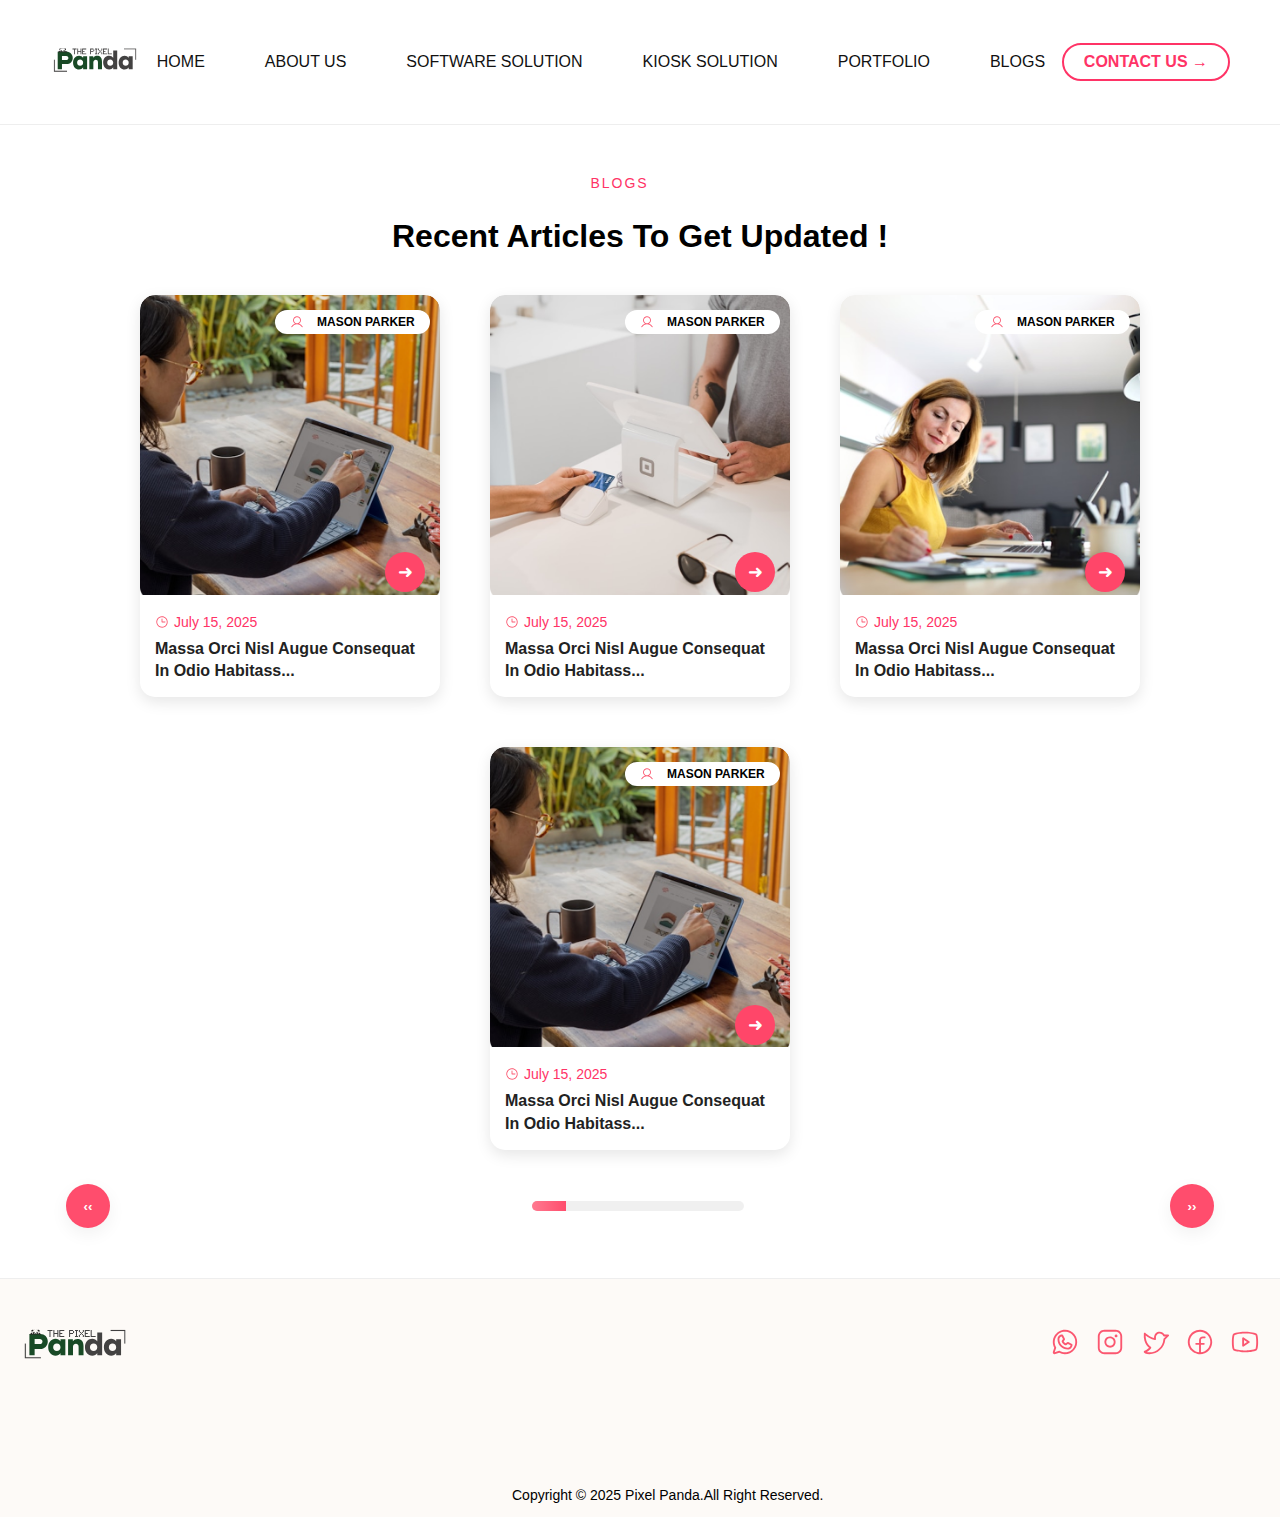
<file: blog.html>
<!DOCTYPE html>
 <html lang="en">
 <head>
    <meta charset="UTF-8">
    <meta name="viewport" content="width=device-width, initial-scale=1.0">
    <title>Blog</title>
    <link rel="stylesheet" href="blog.css">
    <script src="script.js"></script>

    <!-- Google tag (gtag.js) -->
<script async src="https://www.googletagmanager.com/gtag/js?id=G-JCVTYRQRYN"></script>
<script>
  window.dataLayer = window.dataLayer || [];
  function gtag(){dataLayer.push(arguments);}
  gtag('js', new Date());

  gtag('config', 'G-JCVTYRQRYN');
</script>

 </head>
 <body>

      <!-- Navbar -->
  <nav>
    <div class="logo">
      <!-- Replace logo.png with your actual file name -->
      <a href="#"><img src="./Pixel_New_Logo.svg" alt="Company Logo"></a>
    </div>
     <div class="menu-toggle">☰</div>

    <ul class="nav-links">
      <li><a href="./index.html">HOME</a></li>
      <li><a href="./aboutus.html">ABOUT US</a></li>
      <li><a href="./end-to-end.html">SOFTWARE SOLUTION</a></li>
     <li><a href="./kiosk.html">KIOSK SOLUTION</a></li>
      <li><a href="./digital.html">PORTFOLIO</a></li>
      <li><a href="./blog.html">BLOGS</a></li>
     
     
    </ul>
    <a href="./contact.html" class="contact-btn">CONTACT US →</a>
  </nav>


    <!--blog section -->

<section class="blog-section">
    <div class="subtitle">BLOGS</div>
    <h2>Recent Articles To Get Updated !</h2>

    <div class="blog-container">
      <!-- Blog Card 1 -->
      <div class="blog-card">
        <img src="./Rectangle 1-8.png" alt="Blog Image">
        <div class="author"><img src="./Profile.svg"> MASON PARKER</div>
        <div class="blog-content">
          <div class="blog-date"><img src="./Clock.svg">July 15, 2025</div>
          <div class="blog-title">Massa Orci Nisl Augue Consequat In Odio Habitass...</div>
        </div>
        <button class="arrow-btn">➜</button>
      </div>
        

       <div class="blog-card">
        <img src="./Rectangle 1-6.png" alt="Blog Image">
        <div class="author"><img src="./Profile.svg"> MASON PARKER</div>
        <div class="blog-content">
          <div class="blog-date"><img src="./Clock.svg">July 15, 2025</div>
          <div class="blog-title">Massa Orci Nisl Augue Consequat In Odio Habitass...</div>
        </div>
        <button class="arrow-btn">➜</button>
      </div>

      
      <!-- Blog Card 2 -->
      <div class="blog-card">
        <img src="./Rectangle 1-7.png" alt="Blog Image">
        <div class="author"><img src="./Profile.svg">MASON PARKER</div>
        <div class="blog-content">
          <div class="blog-date"> <img src="./Clock.svg">July 15, 2025</div>
          <div class="blog-title">Massa Orci Nisl Augue Consequat In Odio Habitass...</div>
        </div>
        <button class="arrow-btn">➜</button>
      </div>

      <!-- Blog Card 3 -->
      <div class="blog-card">
        <img src="./Rectangle 1-8.png" alt="Blog Image">
        <div class="author"><img src="./Profile.svg">MASON PARKER</div>
        <div class="blog-content">
          <div class="blog-date"> <img src="./Clock.svg">July 15, 2025</div>
          <div class="blog-title">Massa Orci Nisl Augue Consequat In Odio Habitass...</div>
        </div>
        <button class="arrow-btn">➜</button>
      </div>
    </div>

    <!-- Pagination -->
      <div class="controls1">
      <button id="prev1" class="ctrl-btn1">‹‹</button>

      <div class="progress-wrap1">
        <div class="progress-bar1">
          <div id="progress1" class="progress-fill1" style="width:16%"></div>
        </div>
      </div>

      <button id="next1" class="ctrl-btn1">››</button>
    </div>
  </section>

  <!--footer section-->

    <!--footer section-->

    <footer>
    <div class="footer-container">
      
      <!-- Left -->
       <img src="./Pixel_New_Logo.svg" alt="Logo" class="flogo">
     
        <span class="social-icons">
          
          <a href="#"><img src="./WhatsApp.svg" alt="WhatsApp"></a>
          <a href="https://www.instagram.com/connectwiththepixelpanda/"><img src="./Instagram.svg" alt="Instagram"></a>
          <a href="#"><img src="./Twitter.svg" alt="Twitter"></a>
          <a href="https://www.facebook.com/profile.php?id=61571708180521"><img src="./Facebook.svg" alt="Facebook"></a>
          <a href="#"><img src="./Youtube.svg" alt="YouTube"></a>
        </span>
    </div>

      <!-- Quick Links -->
    

      <!-- Contact Info -->
    <!-- Contact Info -->

    <!-- Bottom -->
    <div class="footer-bottom">
      <p>Copyright © 2025 Pixel Panda.All Right Reserved.</p>
      

    </div>
  </footer>



 </body>
 </html>
</file>
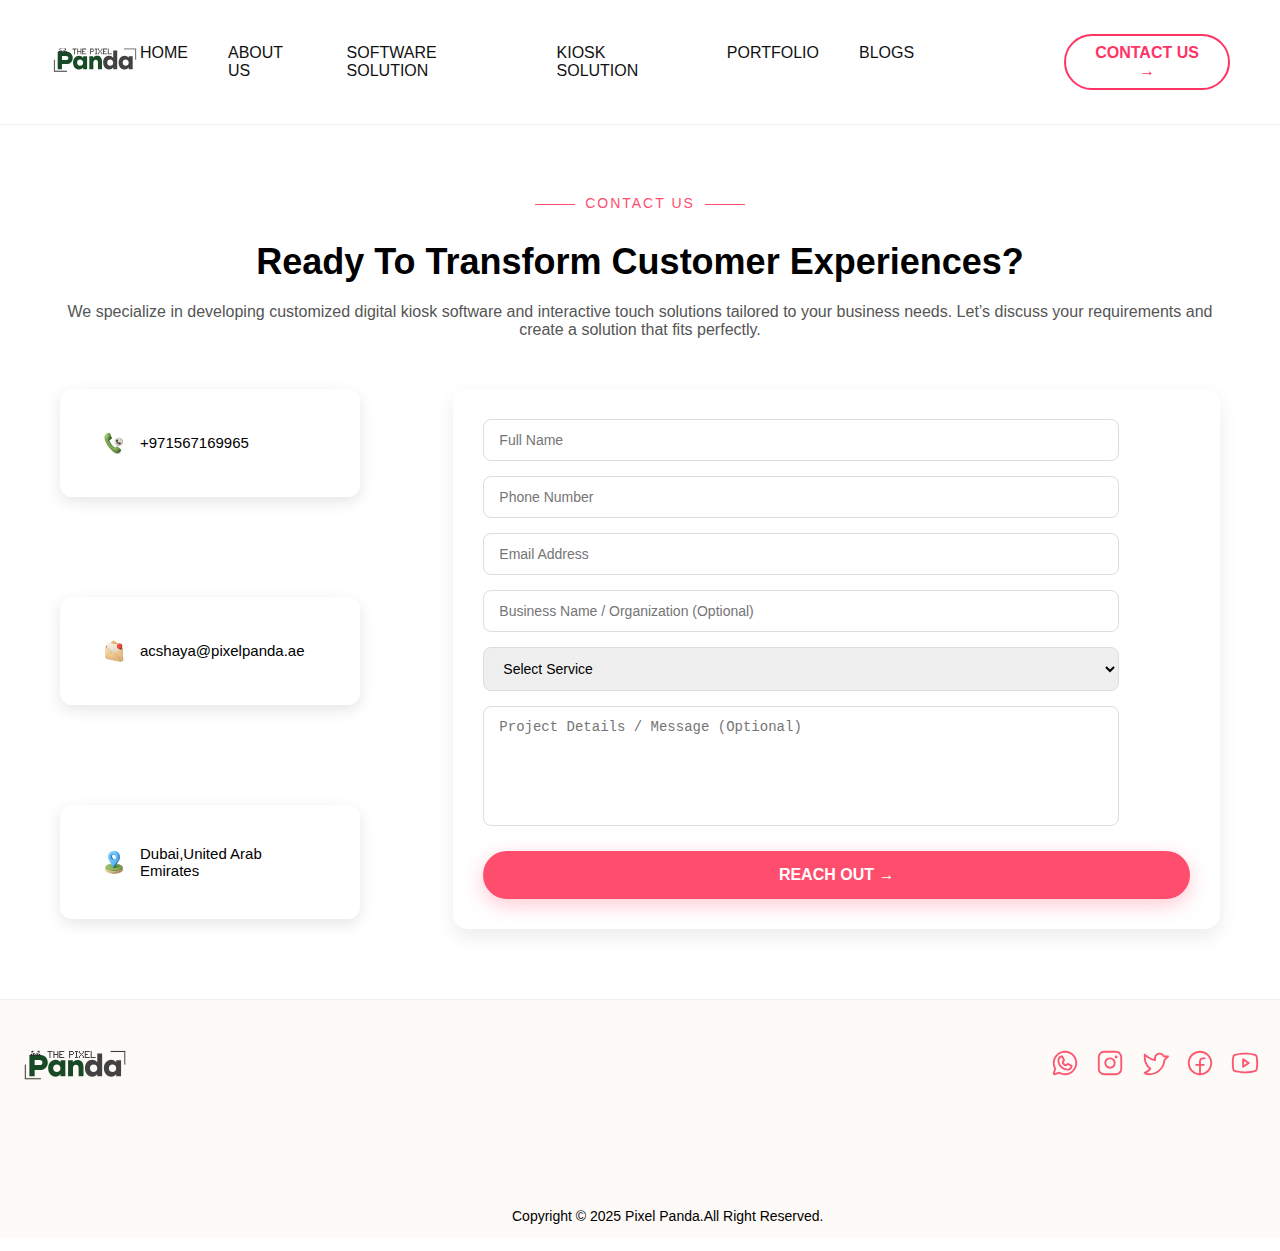
<file: contact.html>
<!DOCTYPE html>
<html lang="en">
<head>
    <meta charset="UTF-8">
    <meta name="viewport" content="width=device-width, initial-scale=1.0">
    <title>CONTACT US</title>
    <link rel="stylesheet" href="contact.css">
    <script src="script.js"></script>
    <!-- Google tag (gtag.js) -->
<script async src="https://www.googletagmanager.com/gtag/js?id=G-JCVTYRQRYN"></script>
<script>
  window.dataLayer = window.dataLayer || [];
  function gtag(){dataLayer.push(arguments);}
  gtag('js', new Date());

  gtag('config', 'G-JCVTYRQRYN');
</script>
</head>
<body>
     <!-- Navbar -->
  <nav>
    <div class="logo">
      <!-- Replace logo.png with your actual file name -->
      <a href="#"><img src="./Pixel_New_Logo.svg" alt="Company Logo"></a>
    </div>
     <div class="menu-toggle">☰</div>

    <ul class="nav-links">
      <li><a href="./index.html">HOME</a></li>
      <li><a href="./aboutus.html">ABOUT US</a></li>
      <li><a href="./end-to-end.html">SOFTWARE SOLUTION</a></li>
      <li><a href="./kiosk.html">KIOSK SOLUTION</a></li>
      <li><a href="./digital.html">PORTFOLIO</a></li>
      <li><a href="./blog.html">BLOGS</a></li>
     
     
    </ul>
    <a href="./contact.html" class="contact-btn">CONTACT US →</a>
  </nav>

  <!--contact section -->

    <section class="contact-section">
    <div class="contact-subtitle">Contact Us</div>
    <h2>Ready To Transform Customer Experiences?</h2>
    <p>
      We specialize in developing customized digital kiosk software and interactive 
      touch solutions tailored to your business needs. Let’s discuss your requirements 
      and create a solution that fits perfectly.
    </p>

    <div class="contact-container">
      
      <!-- Left Info -->
      <div class="contact-info">
        <div class="info-card">
          <img src="./image-fnD4ZPpsMwsuCZ2xt3woz2HobMe80S.png" alt="Phone">
           +971567169965
        </div>
        <div class="info-card">
          <img src="./image-SxKrXPq5Lwl3YT1N6RhzLkBSY0suxp.png" alt="Email">
            acshaya@pixelpanda.ae
        </div>
        <div class="info-card">
          <img src="./image-DumK8ISkd9UvCLE6rmGFPz31M62DtG.png" alt="Location">
           Dubai,United Arab Emirates
        </div>
      </div>

      <!-- Right Form -->
      <div class="contact-form">
       <form id="contactform">
        <input type="text" id="name" placeholder="Full Name" required>
        <input type="text" id="phone" placeholder="Phone Number" required>
        <input type="email" id="email" placeholder="Email Address" required>
        <input type="text" id="business" placeholder="Business Name / Organization (Optional)">
        <select id="service">
          <option value="">Select Service</option>
          <option value="web_development">Website Development</option>
          <option value="mobile_app">Mobile Apps</option>
          <option value="design">Website Design</option>
          <option value="consulting">SEO Services</option>
          <option value="other">Other</option>
        </select>
        <textarea id="project_details" placeholder="Project Details / Message (Optional)"></textarea>
        <button type="submit">REACH OUT →</button>
      </form>
      <div id="form-message"></div>
      </div>
    </div>
  </section>

  <!--footer section-->

   <!--footer section-->

    <footer>
    <div class="footer-container">
      
      <!-- Left -->
       <img src="./Pixel_New_Logo.svg" alt="Logo" class="flogo">
     
        <span class="social-icons">
          
          <a href="#"><img src="./WhatsApp.svg" alt="WhatsApp"></a>
          <a href="https://www.instagram.com/connectwiththepixelpanda/"><img src="./Instagram.svg" alt="Instagram"></a>
          <a href="#"><img src="./Twitter.svg" alt="Twitter"></a>
          <a href=" https://www.instagram.com/connectwiththepixelpanda/"><img src="./Facebook.svg" alt="Facebook"></a>
          <a href="#"><img src="./Youtube.svg" alt="YouTube"></a>
        </span>
    </div>

      <!-- Quick Links -->
    

      <!-- Contact Info -->
    <!-- Contact Info -->

    <!-- Bottom -->
    <div class="footer-bottom">
      <p>Copyright © 2025 Pixel Panda.All Right Reserved.</p>
      

    </div>
  </footer>


</body>
</html>
</file>
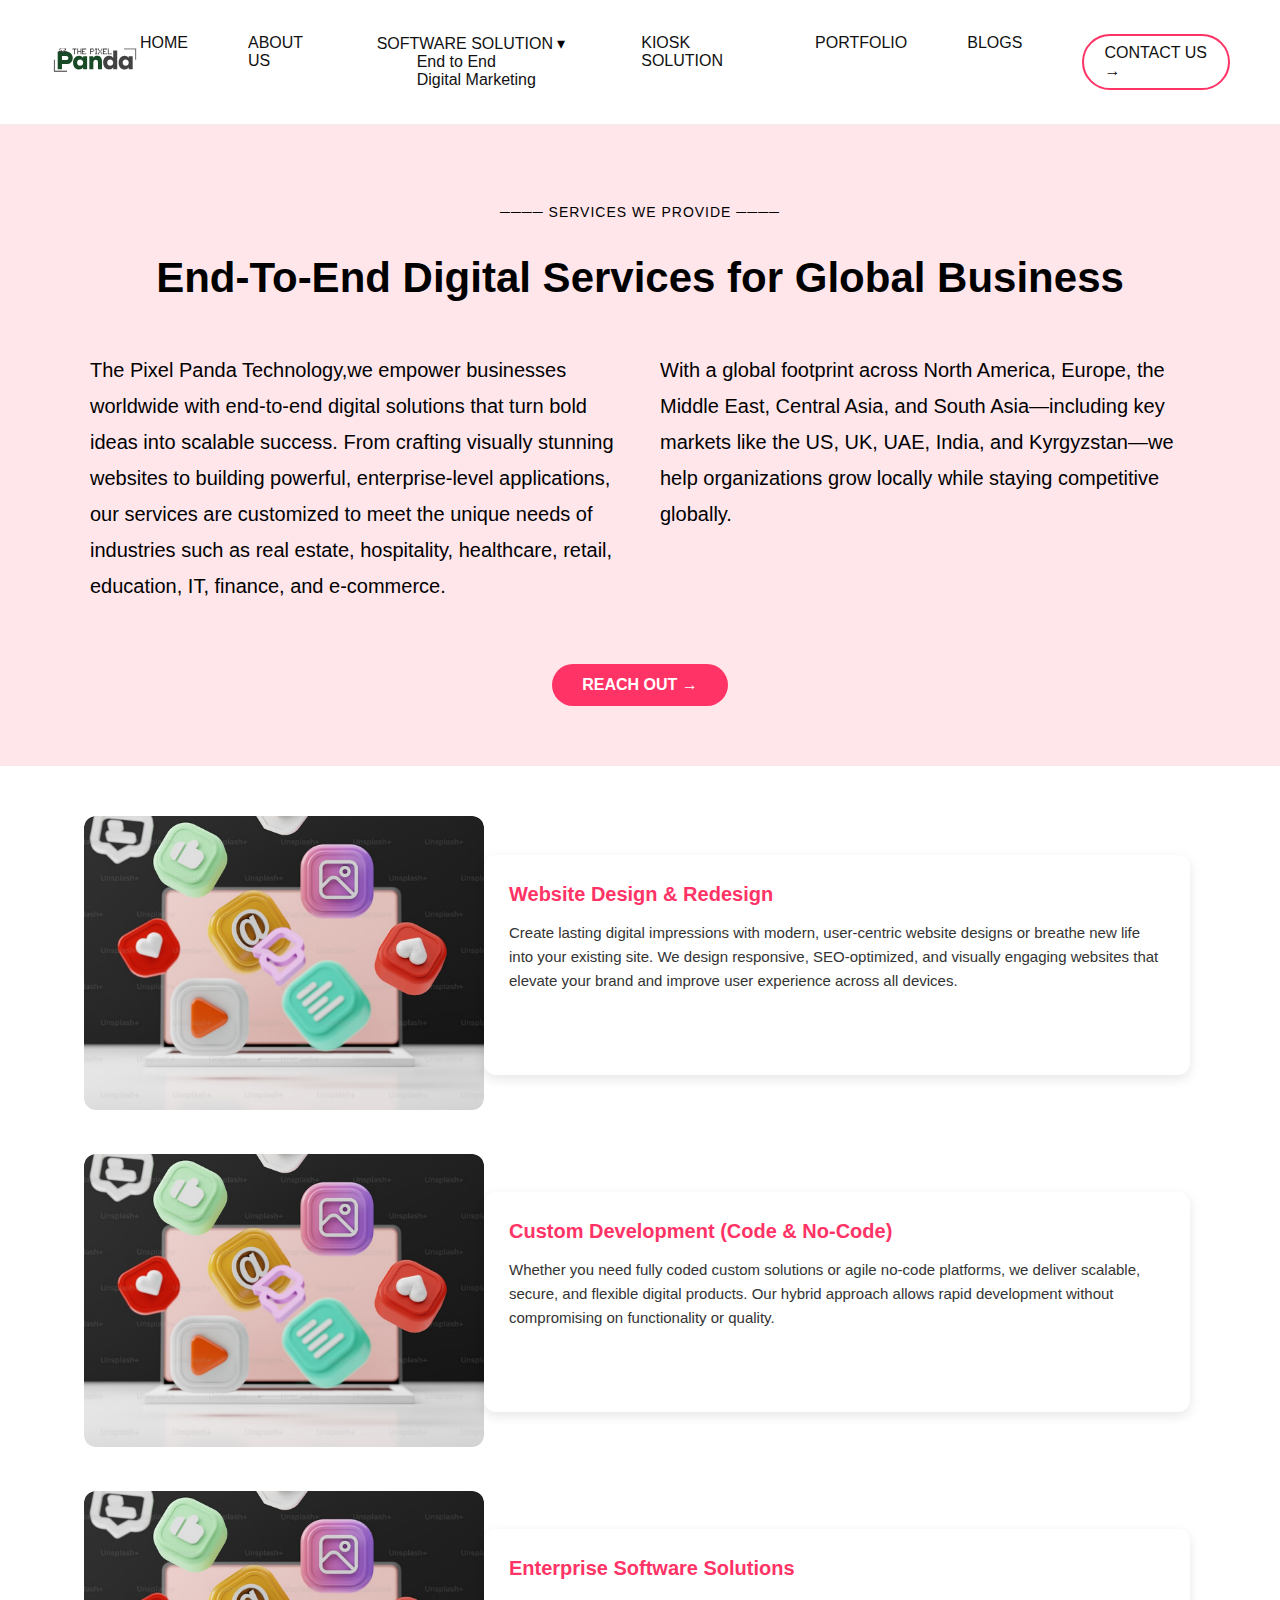
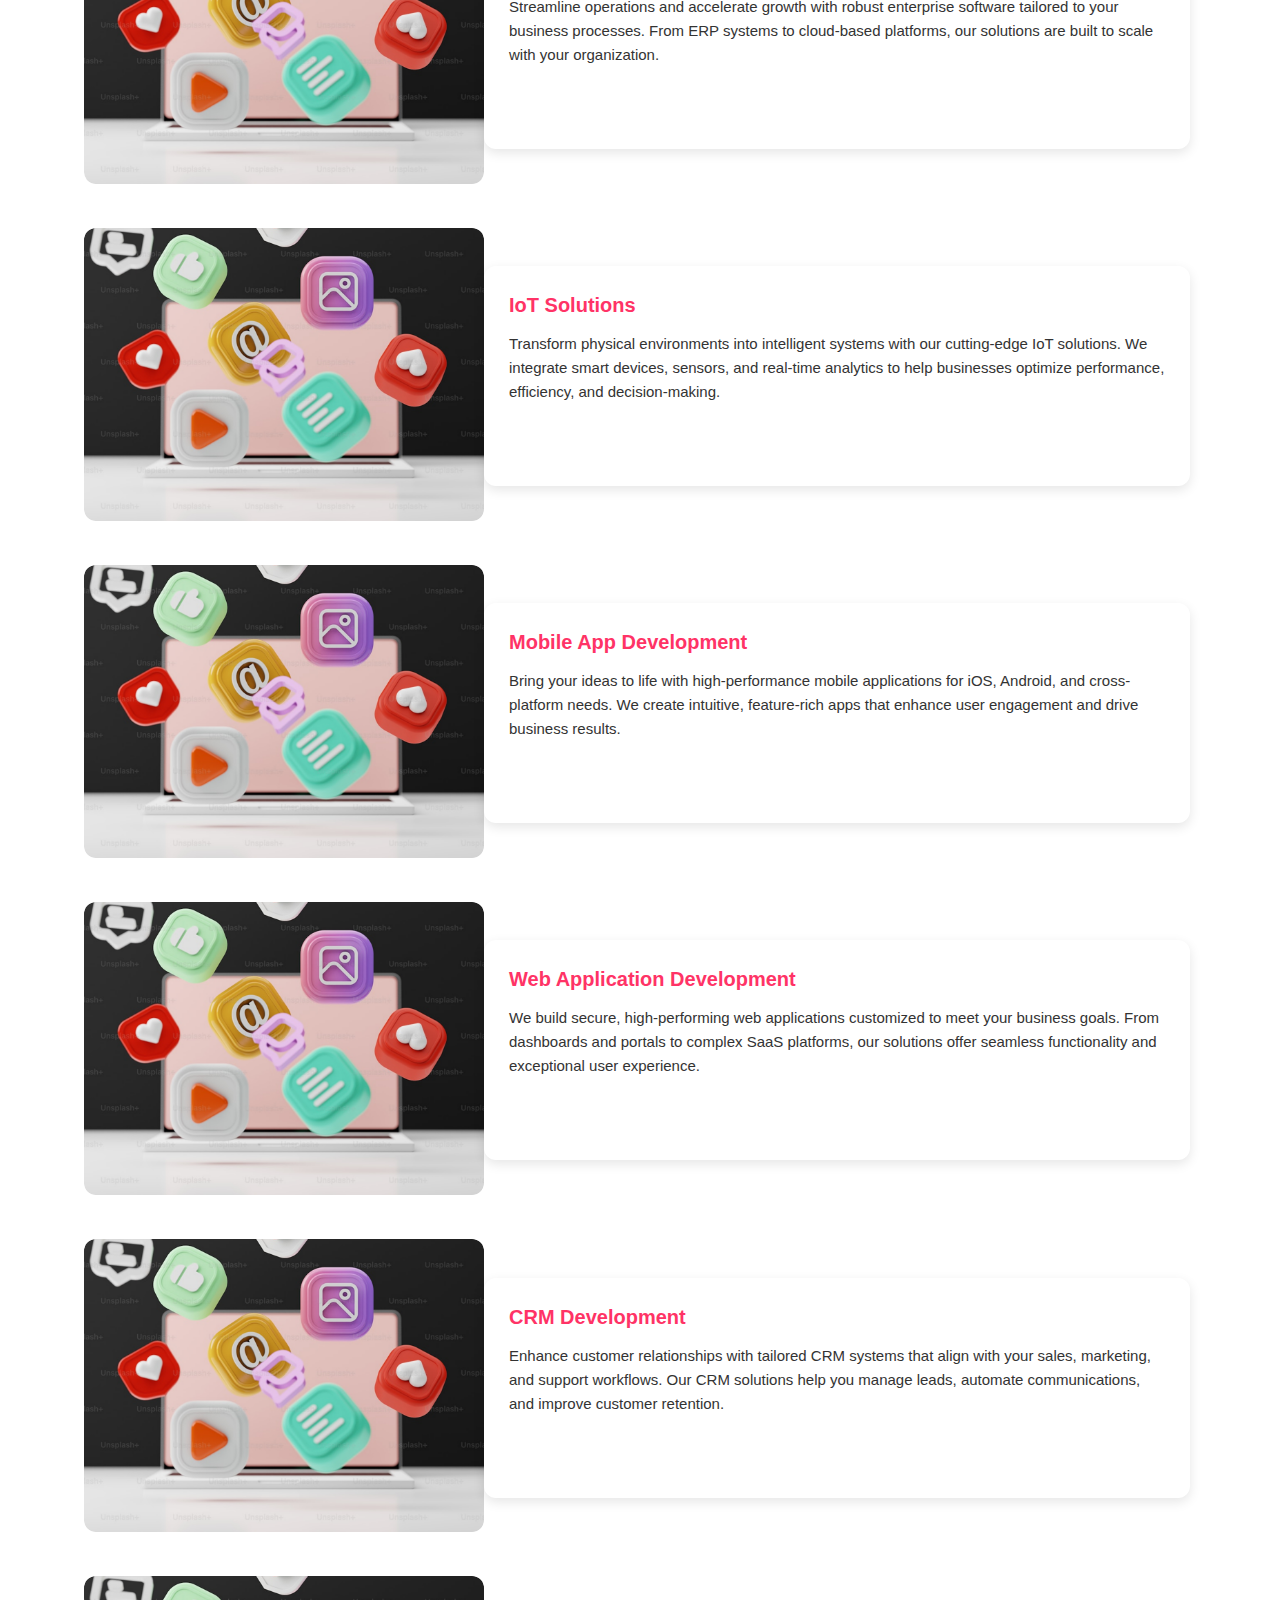
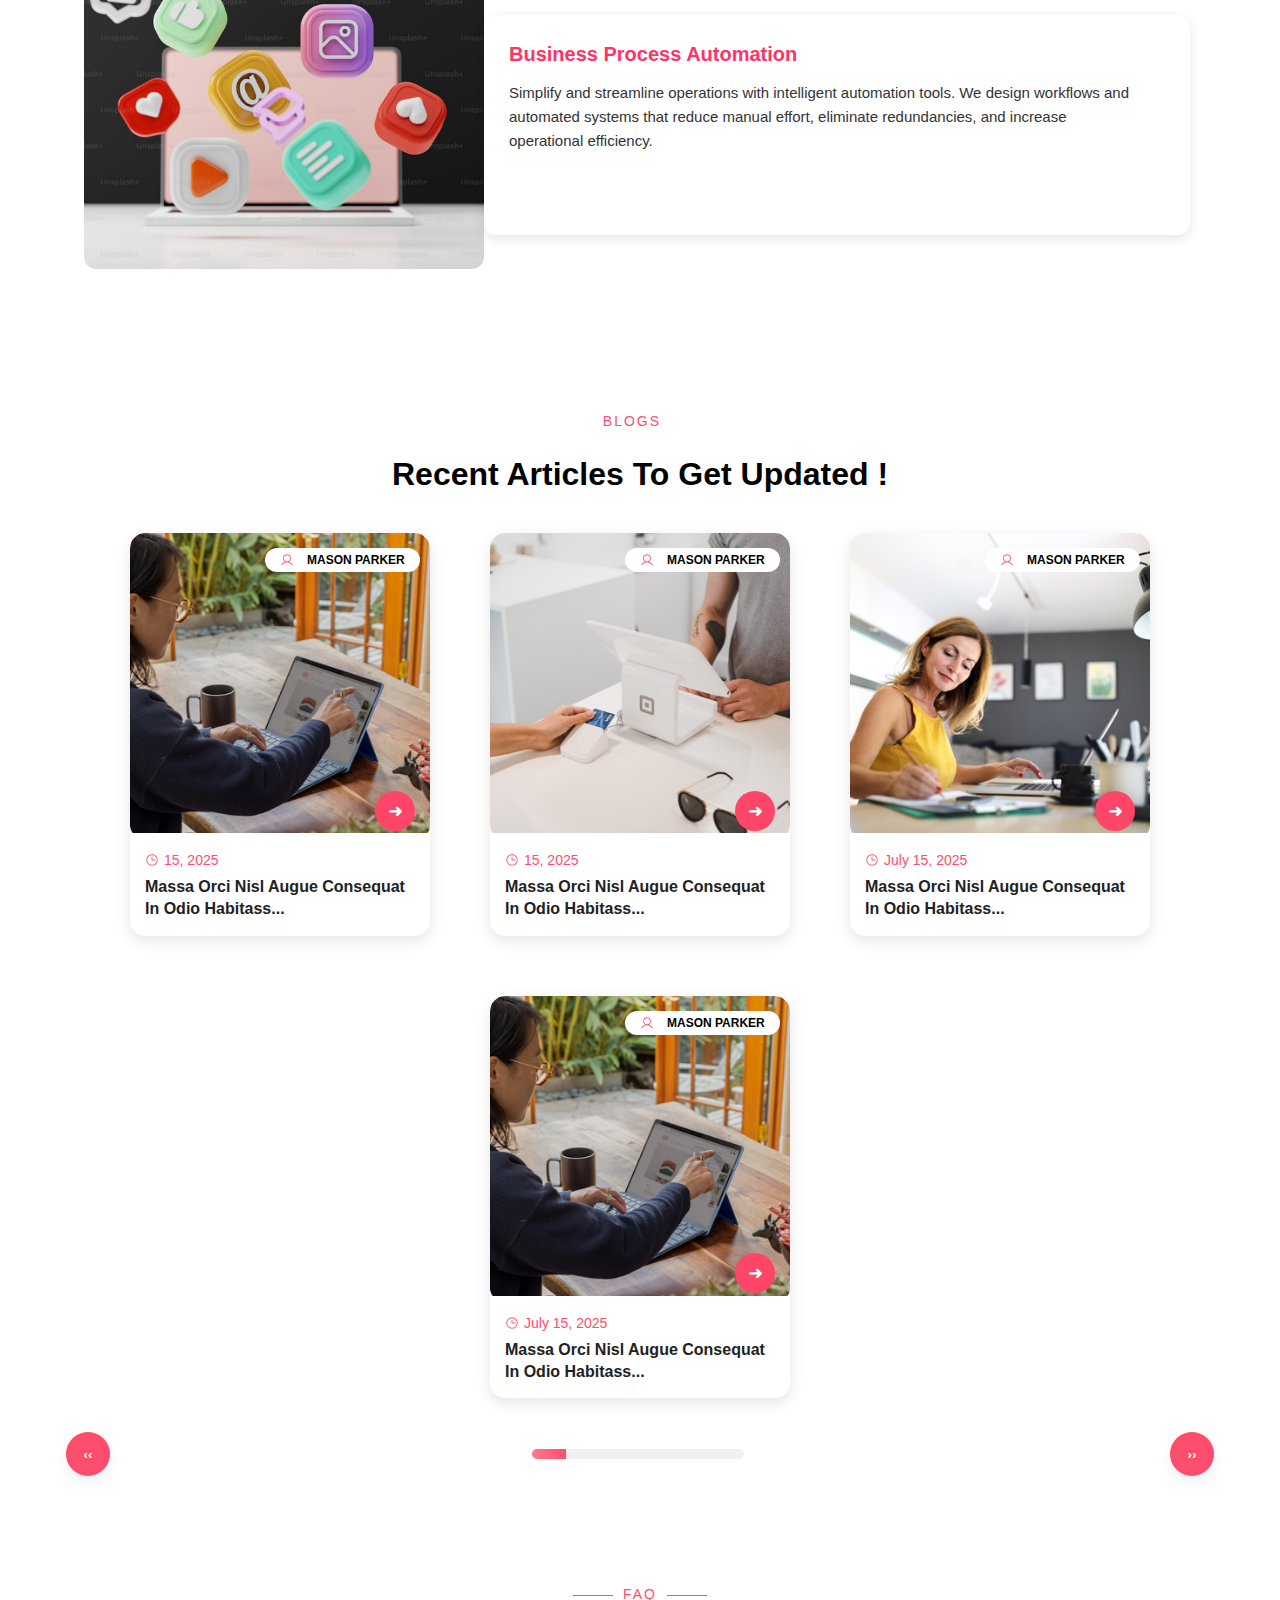
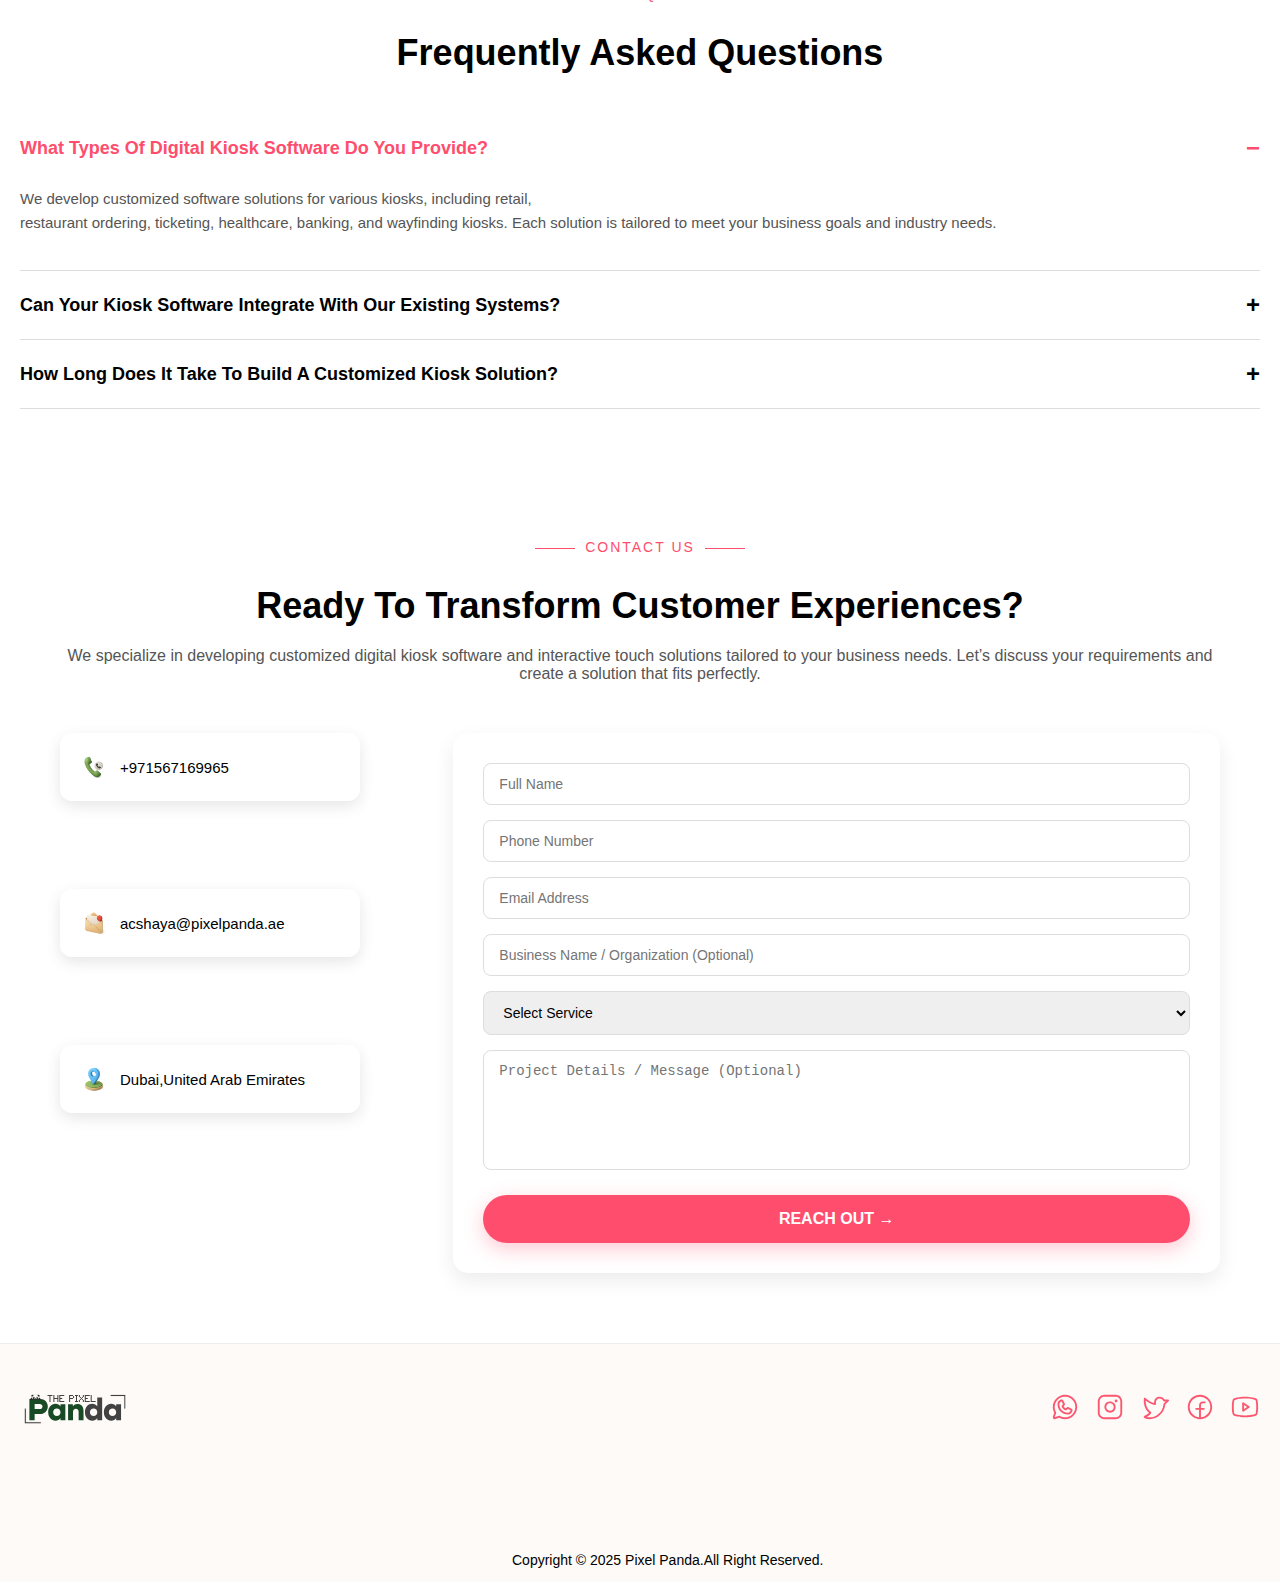
<file: end-to-end.html>
<!DOCTYPE html>
<html lang="en">
<head>
    <meta charset="UTF-8">
    <meta name="viewport" content="width=device-width, initial-scale=1.0">
    <title>Kiosk</title>
    <link rel="stylesheet" href="./end-to-end.css">
    <script src="script.js"></script>
    <!-- Google tag (gtag.js) -->
<script async src="https://www.googletagmanager.com/gtag/js?id=G-JCVTYRQRYN"></script>
<script>
  window.dataLayer = window.dataLayer || [];
  function gtag(){dataLayer.push(arguments);}
  gtag('js', new Date());

  gtag('config', 'G-JCVTYRQRYN');
</script>
</head>
<body>
 
 <!-- Navbar -->
  <nav>
    <div class="logo">
      <!-- Replace logo.png with your actual file name -->
      <a href="#"><img src="./Pixel_New_Logo.svg" alt="Company Logo"></a>
    </div>
     <div class="menu-toggle">☰</div>

    <ul class="nav-links">
      <li><a href="./index.html">HOME</a></li>
      <li><a href="./aboutus.html">ABOUT US</a></li>
          <!-- Dropdown -->
   <li class="dropdown">
  <a href="#">SOFTWARE SOLUTION</a>
  <span class="dropdown-toggle">▾</span>
  <ul class="dropdown-menu">
    <li><a href="./end-to-end.html">End to End</a></li>
    <li><a href="./digital.html">Digital Marketing</a></li>
  </ul>
</li>
    
      <li><a href="./kiosk.html">KIOSK SOLUTION</a></li>
      <li><a href="./portfolio.html">PORTFOLIO</a></li>
      <li><a href="./blog.html">BLOGS</a></li>
    <a href="./contact.html" class="contact-btn">CONTACT US →</a>
    </ul>
  </nav>

  <!-- Product Highlights Section -->
  <section class="product-section">
    <h4>──── SERVICES WE PROVIDE ────</h4>
    <h2>End-To-End Digital Services for Global Business</h2>
    <div class="product-content">
      <div class="product-box">
        <p>
          The Pixel Panda Technology,we empower businesses worldwide with end-to-end digital solutions
           that turn bold ideas into scalable success.
            From crafting visually stunning websites to building powerful, enterprise-level applications, 
            our services are customized to meet the unique needs of industries such as real estate, hospitality,
             healthcare, retail, education, IT, finance, and e-commerce.


        </p>
      </div>
      <div class="product-box">
        <p>
         With a global footprint across North America, Europe, the Middle East, Central Asia,
          and South Asia—including key markets like the US, UK, UAE, India, and Kyrgyzstan—we help 
          organizations grow locally while staying competitive globally.

        </p>
      </div>
    </div>
    <a href="#" class="btn">REACH OUT →</a>
  </section>

  <section class="creative-section">
  <!-- Card 1 -->
  <div class="creative-card">
    <div class="creative-image">
      <img src="./Rectangle 1-3.png" alt="Creative Website Design">
    </div>
    <div class="creative-content">
      <h3>Website Design & Redesign</h3>
      <p>
      Create lasting digital impressions with modern, user-centric website designs or breathe new life 
      into your existing site. We design responsive, SEO-optimized, and visually engaging websites that elevate
       your brand and improve user experience across all devices.

      </p>
     
    </div>
  </div>

  <!-- Card 2 -->
  <div class="creative-card">
    <div class="creative-image">
      <img src="./Rectangle 1-3.png" alt="Creative Website Design">
    </div>
    <div class="creative-content">
      <h3>Custom Development (Code & No-Code)</h3>
      <p>
        Whether you need fully coded custom solutions or agile no-code platforms,
         we deliver scalable, secure, and flexible digital products. Our hybrid approach
          allows rapid development without compromising on functionality or quality.

      </p>
      
    </div>
  </div>

  <!-- Card 3 -->
  <div class="creative-card">
    <div class="creative-image">
      <img src="./Rectangle 1-3.png" alt="Creative Website Design">
    </div>
    <div class="creative-content">
      <h3>Enterprise Software Solutions</h3>
      <p>
        Streamline operations and accelerate growth with robust enterprise software tailored to your business processes.
         From ERP systems to cloud-based platforms, our solutions are built to scale with your organization.

      </p>
      
    </div>
  </div>
  <!--card 4-->
<div class="creative-card">
    <div class="creative-image">
      <img src="./Rectangle 1-3.png" alt="Creative Website Design">
    </div>
    <div class="creative-content">
      <h3>IoT Solutions</h3>
      <p>
   Transform physical environments into intelligent systems with our cutting-edge IoT solutions.
    We integrate smart devices, sensors, and real-time analytics to help businesses optimize performance, efficiency, and decision-making.

      </p>
      
    </div>
  </div>

  <div class="creative-card">
    <div class="creative-image">
      <img src="./Rectangle 1-3.png" alt="Creative Website Design">
    </div>
    <div class="creative-content">
      <h3>Mobile App Development</h3>
      <p>
      Bring your ideas to life with high-performance mobile applications for iOS, Android, and cross-platform needs.
       We create intuitive, feature-rich apps that enhance user engagement and drive business results.


      </p>
      
    </div>
  </div>

  <div class="creative-card">
    <div class="creative-image">
      <img src="./Rectangle 1-3.png" alt="Creative Website Design">
    </div>
    <div class="creative-content">
      <h3>Web Application Development</h3>
      <p>
         We build secure, high-performing web applications customized to meet your business goals.
          From dashboards and portals to complex SaaS platforms, our solutions offer seamless functionality and exceptional user experience.

      </p>
      
    </div>
  </div>

  <div class="creative-card">
    <div class="creative-image">
      <img src="./Rectangle 1-3.png" alt="Creative Website Design">
    </div>
    <div class="creative-content">
      <h3>CRM Development</h3>
      <p>
      Enhance customer relationships with tailored CRM systems that align with your sales, marketing, and support workflows.
       Our CRM solutions help you manage leads, automate communications, and improve customer retention.

      </p>
      
    </div>
  </div>

 <div class="creative-card">
    <div class="creative-image">
      <img src="./Rectangle 1-3.png" alt="Creative Website Design">
    </div>
    <div class="creative-content">
      <h3>Business Process Automation</h3>
      <p>
      Simplify and streamline operations with intelligent automation tools. We design workflows and automated systems that reduce 
      manual effort, eliminate redundancies, and increase operational efficiency.
      </p>
      
    </div>
  </div>



</section>
<!--blog section -->

<section class="blog-section">
    <div class="subtitle">BLOGS</div>
    <h2>Recent Articles To Get Updated !</h2>

    <div class="blog-container">
      <!-- Blog Card 1 -->
      <div class="blog-card">
        <img src="./Rectangle 1-8.png" alt="Blog Image">
        <div class="author"><img src="./Profile.svg"> MASON PARKER</div>
        <div class="blog-content">
          <div class="blog-date"><img src="./Clock.svg"> 15, 2025</div>
          <div class="blog-title">Massa Orci Nisl Augue Consequat In Odio Habitass...</div>
        </div>
        <button class="arrow-btn">➜</button>
      </div>
        
       <div class="blog-card">
        <img src="./Rectangle 1-6.png" alt="Blog Image">
        <div class="author"><img src="./Profile.svg"> MASON PARKER</div>
        <div class="blog-content">
          <div class="blog-date"><img src="./Clock.svg"> 15, 2025</div>
          <div class="blog-title">Massa Orci Nisl Augue Consequat In Odio Habitass...</div>
        </div>
        <button class="arrow-btn">➜</button>
      </div>


      <!-- Blog Card 2 -->
      <div class="blog-card">
        <img src="./Rectangle 1-7.png" alt="Blog Image">
        <div class="author"> <img src="./Profile.svg">MASON PARKER</div>
        <div class="blog-content">
          <div class="blog-date"> <img src="./Clock.svg">July 15, 2025</div>
          <div class="blog-title">Massa Orci Nisl Augue Consequat In Odio Habitass...</div>
        </div>
        <button class="arrow-btn">➜</button>
      </div>

      <!-- Blog Card 3 -->
      <div class="blog-card">
        <img src="./Rectangle 1-8.png" alt="Blog Image">
        <div class="author"><img src="./Profile.svg">MASON PARKER</div>
        <div class="blog-content">
          <div class="blog-date"> <img src="./Clock.svg">July 15, 2025</div>
          <div class="blog-title">Massa Orci Nisl Augue Consequat In Odio Habitass...</div>
        </div>
        <button class="arrow-btn">➜</button>
      </div>
    </div>

    <!-- Pagination -->
      <div class="controls1">
      <button id="prev1" class="ctrl-btn1">‹‹</button>

      <div class="progress-wrap1">
        <div class="progress-bar1">
          <div id="progress1" class="progress-fill1" style="width:16%"></div>
        </div>
      </div>

      <button id="next1" class="ctrl-btn1">››</button>
    </div>

  </section>

  <!--frequantly asked qustion -->


   <section class="faq-section">
    <div class="faq-subtitle">FAQ</div>
    <h2>Frequently Asked Questions</h2>

    <!-- FAQ Item 1 -->
    <div class="faq-item">
      <div class="faq-question active">
        <span>What Types Of Digital Kiosk Software Do You Provide?</span>
        <span class="icon">−</span>
      </div>
      <div class="faq-answer show">
        <p>
          We develop customized software solutions for various kiosks, including 
          retail,<br> restaurant ordering, ticketing, healthcare, banking, and 
          wayfinding kiosks. Each solution is tailored to meet your business goals 
          and industry needs.
        </p>
      </div>
    </div>

    <!-- FAQ Item 2 -->
    <div class="faq-item">
      <div class="faq-question">
        <span>Can Your Kiosk Software Integrate With Our Existing Systems?</span>
        <span class="icon">+</span>
      </div>
      
    </div>

    <!-- FAQ Item 3 -->
    <div class="faq-item">
      <div class="faq-question">
        <span>How Long Does It Take To Build A Customized Kiosk Solution?</span>
        <span class="icon">+</span>
      </div>
      
    </div>
  </section>
  <!--contact section -->

    <section class="contact-section">
    <div class="contact-subtitle">Contact Us</div>
    <h2>Ready To Transform Customer Experiences?</h2>
    <p>
      We specialize in developing customized digital kiosk software and interactive 
      touch solutions tailored to your business needs. Let’s discuss your requirements 
      and create a solution that fits perfectly.
    </p>

    <div class="contact-container">
      
      <!-- Left Info -->
      <div class="contact-info">
        <div class="info-card">
          <img src="./image-fnD4ZPpsMwsuCZ2xt3woz2HobMe80S.png" alt="Phone">
          +971567169965
        </div>
        <div class="info-card">
          <img src="./image-SxKrXPq5Lwl3YT1N6RhzLkBSY0suxp.png" alt="Email">
          acshaya@pixelpanda.ae
        </div>
        <div class="info-card">
          <img src="./image-DumK8ISkd9UvCLE6rmGFPz31M62DtG.png" alt="Location">
           Dubai,United Arab Emirates
        </div>
      </div>

      <!-- Right Form -->
         <div class="contact-form">
        <form id="contactform">
        <input type="text" id="name" placeholder="Full Name" required>
        <input type="text" id="phone" placeholder="Phone Number" required>
        <input type="email" id="email" placeholder="Email Address" required>
        <input type="text" id="business" placeholder="Business Name / Organization (Optional)">
        <select id="service">
          <option value="">Select Service</option>
          <option value="web_development">Website Development</option>
          <option value="mobile_app">Mobile Apps</option>
          <option value="design">Website Design</option>
          <option value="consulting">SEO Services</option>
          <option value="other">Other</option>
        </select>
        <textarea id="project_details" placeholder="Project Details / Message (Optional)"></textarea>
        <button type="submit">REACH OUT →</button>
      </form>
      <div id="form-message"></div>
      </div>
    </div>
  </section>

  <!--footer section-->

    <!--footer section-->

    <footer>
    <div class="footer-container">
      
      <!-- Left -->
       <img src="./Pixel_New_Logo.svg" alt="Logo" class="flogo">
     
        <span class="social-icons">
          
          <a href="#"><img src="./WhatsApp.svg" alt="WhatsApp"></a>
          <a href="https://www.instagram.com/connectwiththepixelpanda/"><img src="./Instagram.svg" alt="Instagram"></a>
          <a href="#"><img src="./Twitter.svg" alt="Twitter"></a>
          <a href="https://www.facebook.com/profile.php?id=61571708180521"><img src="./Facebook.svg" alt="Facebook"></a>
          <a href="#"><img src="./Youtube.svg" alt="YouTube"></a>
        </span>
    </div>

      <!-- Quick Links -->
    

      <!-- Contact Info -->
    <!-- Contact Info -->

    <!-- Bottom -->
    <div class="footer-bottom">
      <p>Copyright © 2025 Pixel Panda.All Right Reserved.</p>
      

    </div>
  </footer>


</body>
</html>
</file>
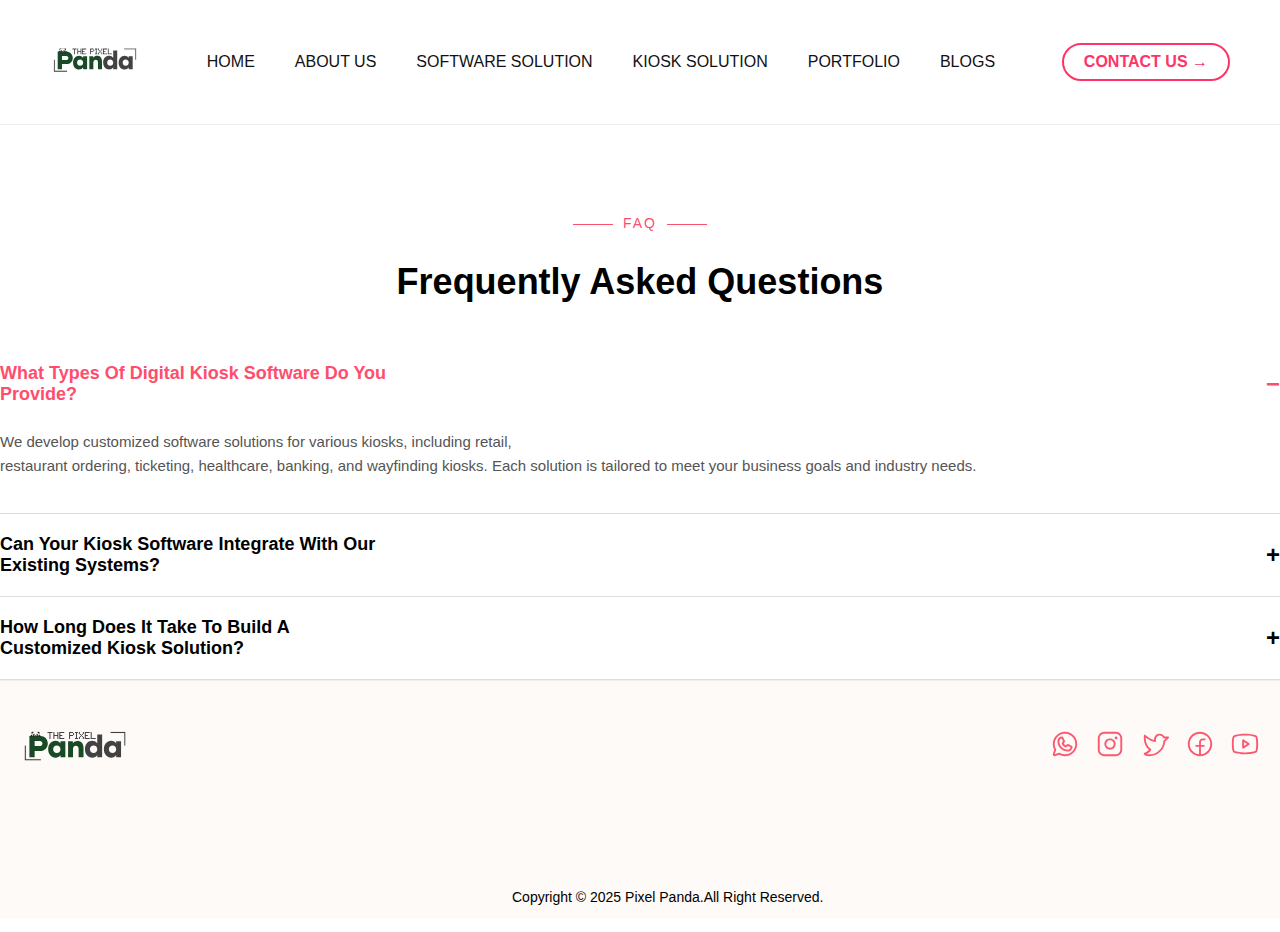
<file: faq.html>
<!DOCTYPE html>
<html lang="en">
<head>
    <meta charset="UTF-8">
    <meta name="viewport" content="width=device-width, initial-scale=1.0">
    <title>FAQ</title>
    <link rel="stylesheet" href="faq.css">
    <script src="script.js"></script>
    <!-- Google tag (gtag.js) -->
<script async src="https://www.googletagmanager.com/gtag/js?id=G-JCVTYRQRYN"></script>
<script>
  window.dataLayer = window.dataLayer || [];
  function gtag(){dataLayer.push(arguments);}
  gtag('js', new Date());

  gtag('config', 'G-JCVTYRQRYN');
</script>
</head>
<body>

    <!-- Navbar -->
  <nav>
    <div class="logo">
      <!-- Replace logo.png with your actual file name -->
      <a href="#"><img src="./Pixel_New_Logo.svg" alt="Company Logo"></a>
    </div>
     <div class="menu-toggle">☰</div>

    <ul class="nav-links">
      <li><a href="./index.html">HOME</a></li>
      <li><a href="./aboutus.html">ABOUT US</a></li>
      <li><a href="./end-to-end.html">SOFTWARE SOLUTION</a></li>
      <li><a href="./kiosk.html">KIOSK SOLUTION</a></li>
      <li><a href="./digital.html">PORTFOLIO</a></li>
      <li><a href="./blog.html">BLOGS</a></li>
     
     
    </ul>
    <a href="./contact.html" class="contact-btn">CONTACT US →</a>
  </nav>
  
     <!--frequantly asked qustion -->


   <section class="faq-section">
    <div class="faq-subtitle">FAQ</div>
    <h2>Frequently Asked Questions</h2>

    <!-- FAQ Item 1 -->
    <div class="faq-item">
      <div class="faq-question active">
        <span>What Types Of Digital Kiosk Software Do You Provide?</span>
        <span class="icon">−</span>
      </div>
      <div class="faq-answer show">
        <p>
          We develop customized software solutions for various kiosks, including 
          retail,<br> restaurant ordering, ticketing, healthcare, banking, and 
          wayfinding kiosks. Each solution is tailored to meet your business goals 
          and industry needs.
        </p>
      </div>
    </div>

    <!-- FAQ Item 2 -->
    <div class="faq-item">
      <div class="faq-question">
        <span>Can Your Kiosk Software Integrate With Our Existing Systems?</span>
        <span class="icon">+</span>
      </div>
      
    </div>

    <!-- FAQ Item 3 -->
    <div class="faq-item">
      <div class="faq-question">
        <span>How Long Does It Take To Build A Customized Kiosk Solution?</span>
        <span class="icon">+</span>
      </div>
      
    </div>
  </section>


  <!--footer section-->

   <!--footer section-->

    <footer>
    <div class="footer-container">
      
      <!-- Left -->
       <img src="./Pixel_New_Logo.svg" alt="Logo" class="flogo">
     
        <span class="social-icons">
          
          <a href="#"><img src="./WhatsApp.svg" alt="WhatsApp"></a>
          <a href=" https://www.instagram.com/connectwiththepixelpanda/"><img src="./Instagram.svg" alt="Instagram"></a>
          <a href="#"><img src="./Twitter.svg" alt="Twitter"></a>
          <a href="https://www.facebook.com/profile.php?id=61571708180521"><img src="./Facebook.svg" alt="Facebook"></a>
          <a href="#"><img src="./Youtube.svg" alt="YouTube"></a>
        </span>
    </div>

      <!-- Quick Links -->
    

      <!-- Contact Info -->
    <!-- Contact Info -->

    <!-- Bottom -->
    <div class="footer-bottom">
      <p>Copyright © 2025 Pixel Panda.All Right Reserved.</p>
      

    </div>
  </footer>


</body>
</html>
</file>
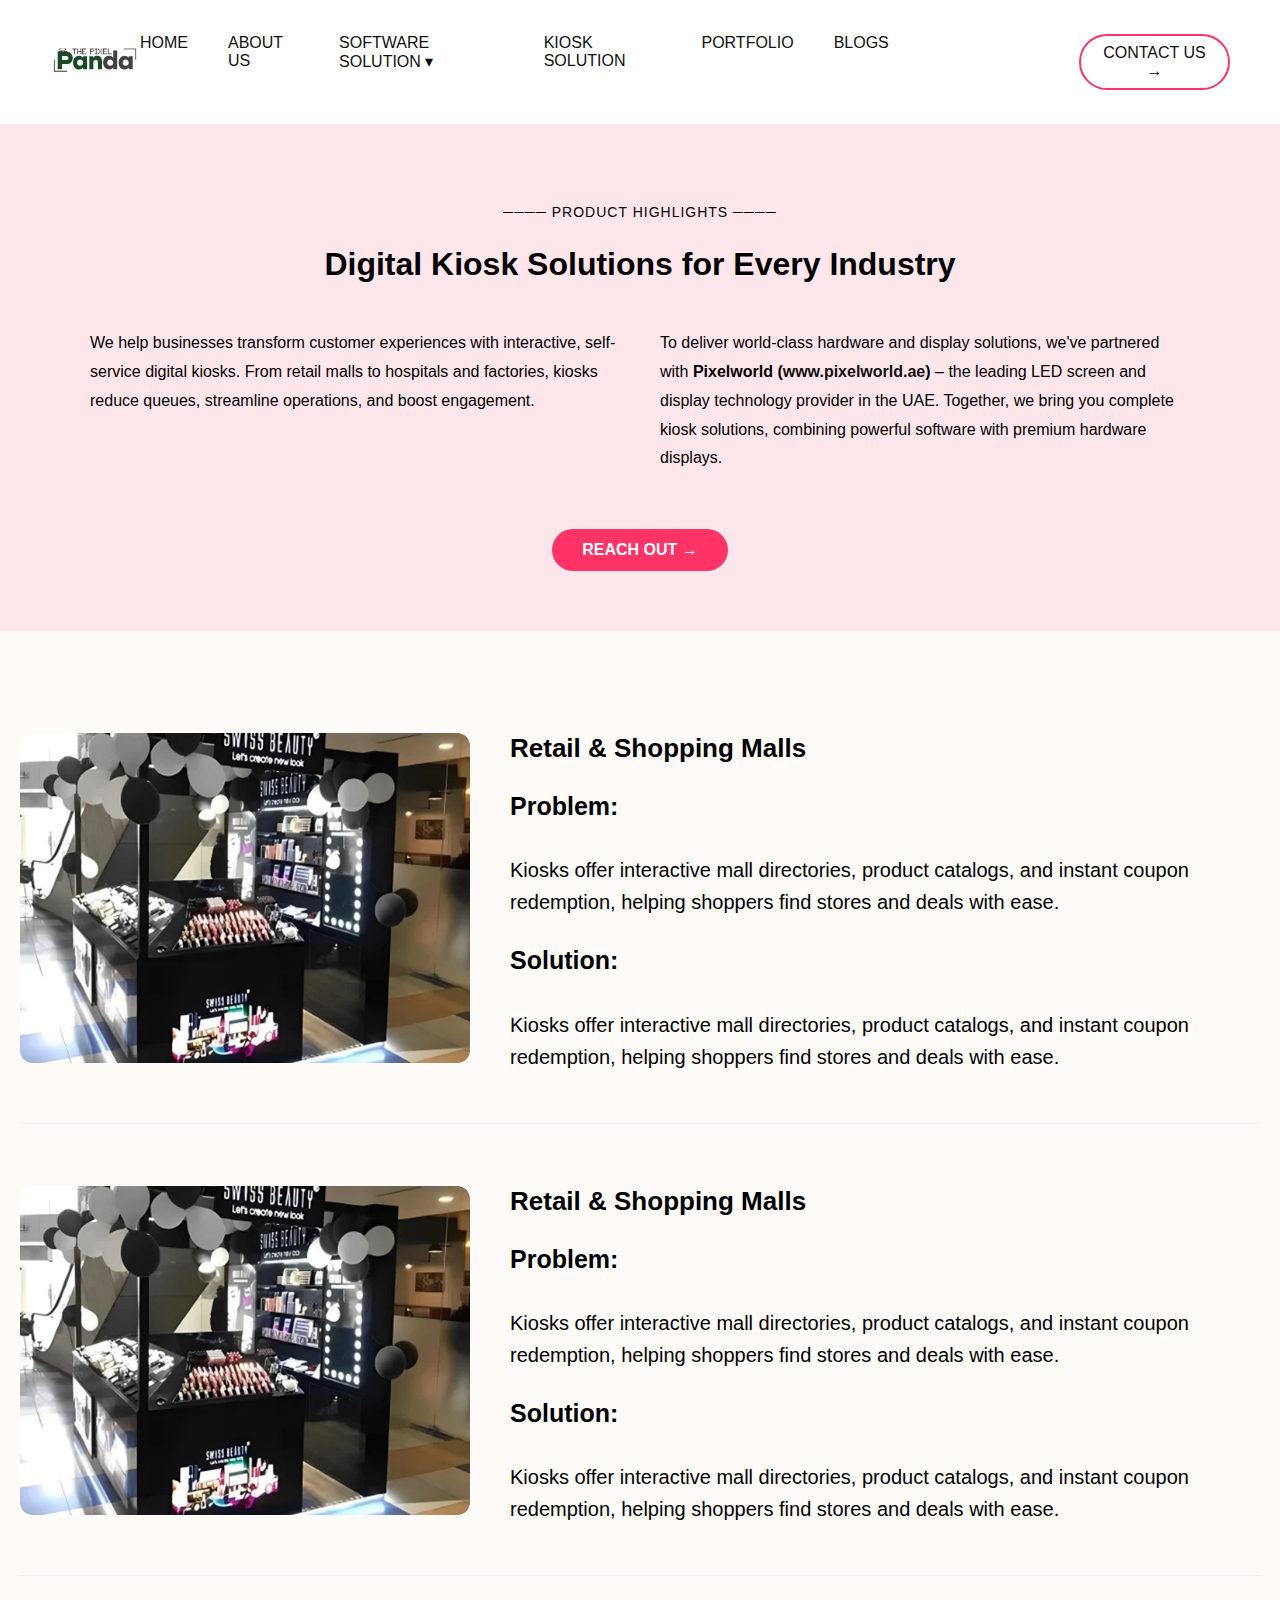
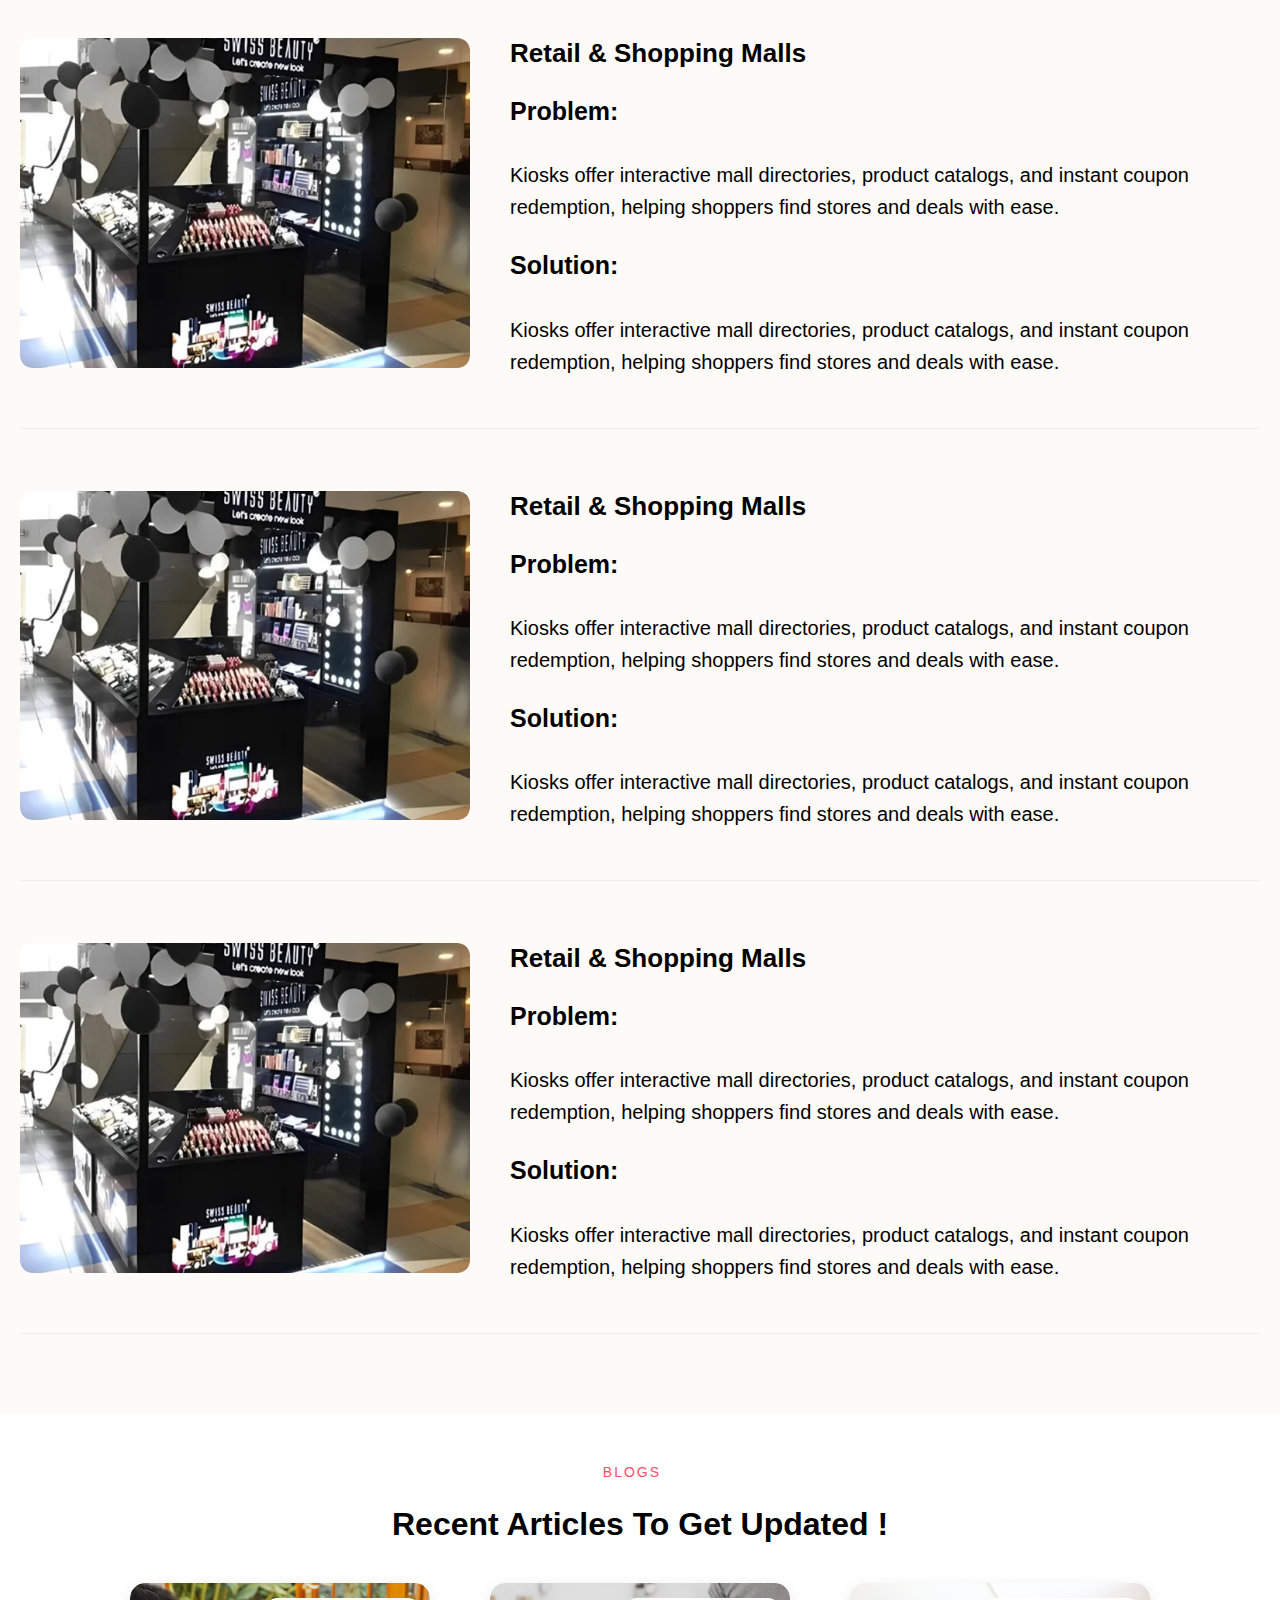
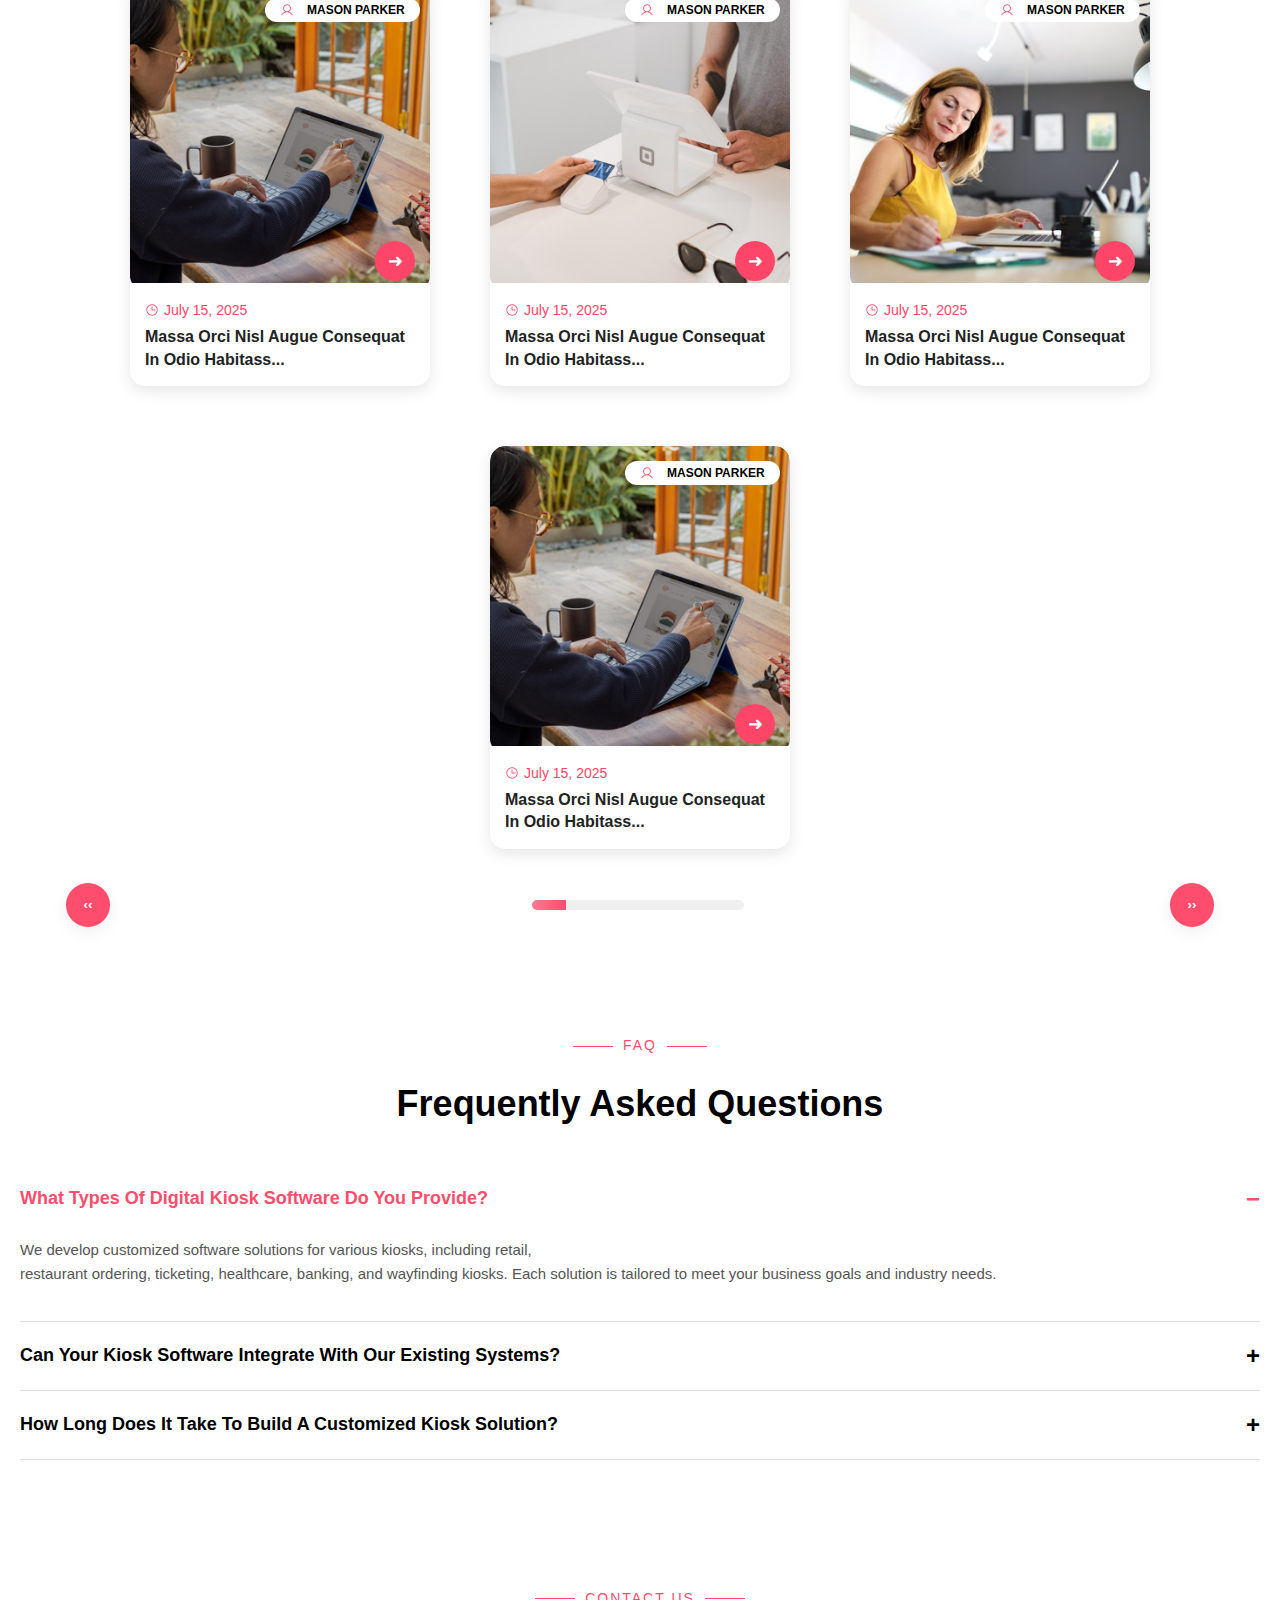
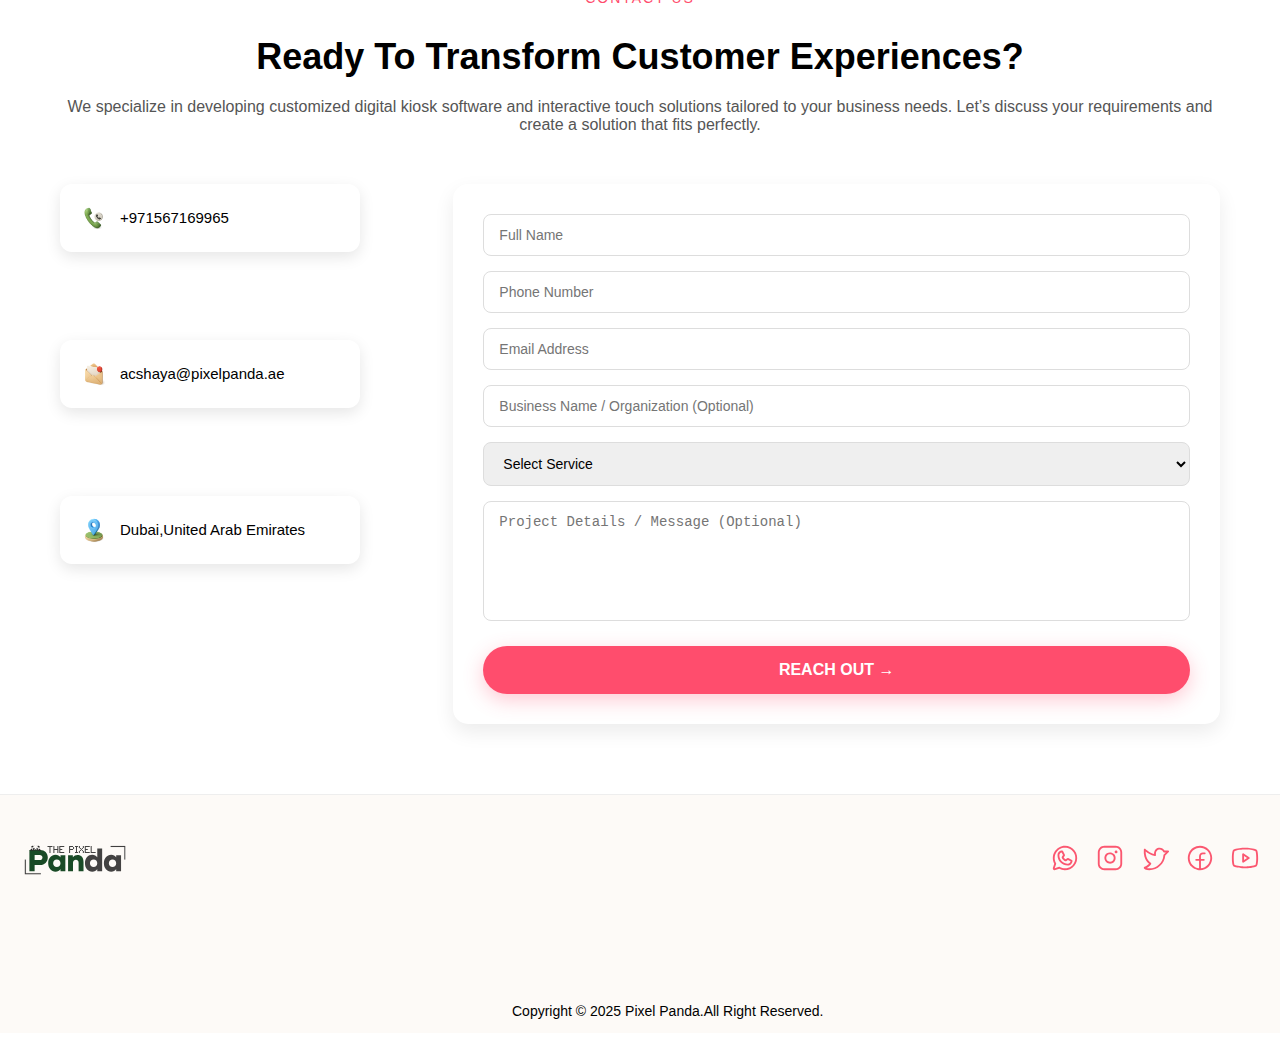
<file: kiosk.html>
<!DOCTYPE html>
<html lang="en">
<head>
    <meta charset="UTF-8">
    <meta name="viewport" content="width=device-width, initial-scale=1.0">
    <title>Kiosk</title>
    <link rel="stylesheet" href="kiosk.css">
    <script src="script.js"></script>
    <!-- Google tag (gtag.js) -->
<script async src="https://www.googletagmanager.com/gtag/js?id=G-JCVTYRQRYN"></script>
<script>
  window.dataLayer = window.dataLayer || [];
  function gtag(){dataLayer.push(arguments);}
  gtag('js', new Date());

  gtag('config', 'G-JCVTYRQRYN');
</script>
</head>
<body>
 
 <!-- Navbar -->
  <nav>
    <div class="logo">
      <!-- Replace logo.png with your actual file name -->
      <a href="#"><img src="./Pixel_New_Logo.svg" alt="Company Logo"></a>
    </div>
     <div class="menu-toggle">☰</div>

    <ul class="nav-links">
      <li><a href="./index.html">HOME</a></li>
      <li><a href="./aboutus.html">ABOUT US</a></li>

       <!-- Dropdown -->
   <li class="dropdown">
  <a href="#">SOFTWARE SOLUTION</a>
  <span class="dropdown-toggle">▾</span>
  <ul class="dropdown-menu">
    <li><a href="./end-to-end.html">End to End</a></li>
    <li><a href="./digital.html">Digital Marketing</a></li>
  </ul>
</li>

     <li><a href="./kiosk.html">KIOSK SOLUTION</a></li>
      <li><a href="./portfolio.html">PORTFOLIO</a></li>
      <li><a href="./blog.html">BLOGS</a></li>
    <a href="./contact.html" class="contact-btn">CONTACT US →</a>
    </ul>
  </nav>

  <!-- Product Highlights Section -->
  <section class="product-section">
    <h4>──── PRODUCT HIGHLIGHTS ────</h4>
    <h2>Digital Kiosk Solutions for Every Industry</h2>
    <div class="product-content">
      <div class="product-box">
        <p>
          We help businesses transform customer experiences with interactive, self-service digital kiosks. 
          From retail malls to hospitals and factories, kiosks reduce queues, streamline operations, and boost engagement.
        </p>
      </div>
      <div class="product-box">
        <p>
          To deliver world-class hardware and display solutions, we've partnered with 
          <strong >Pixelworld (<a href="https://www.pixelworld.ae" target="_blank" style="text-decoration: none"; class="web">www.pixelworld.ae</a>)</strong> – the leading LED screen and display technology provider in the UAE. 
          Together, we bring you complete kiosk solutions, combining powerful software with premium hardware displays.
        </p>
      </div>
    </div>
    <a href="./end-to-end.html" class="btn">REACH OUT →</a>
  </section>
<!--retail section-->

<section class="retail-section">
  <div class="retail-card">
    <div class="retail-container">
      <!-- Left Side Image -->
      <div class="retail-image">
        <img src="./Rectangle 1.png" alt="Retail & Shopping Mall">
      </div>

      <!-- Right Side Content -->
      <div class="retail-content">
        <div class="retail-header">
          <h2>Retail & Shopping Malls</h2>
        
        </div>

        <h4>Problem:</h4>
        <p>
          Kiosks offer interactive mall directories, product catalogs, and instant coupon redemption, 
          helping shoppers find stores and deals with ease.
        </p>

        <h4>Solution:</h4>
        <p>
          Kiosks offer interactive mall directories, product catalogs, and instant coupon redemption, 
          helping shoppers find stores and deals with ease.
        </p>
      </div>
    </div>

    <!-- Software Solutions moved OUTSIDE flex container -->
    
  </div>

  <div class="retail-card">
    <div class="retail-container">
      <!-- Left Side Image -->
      <div class="retail-image">
        <img src="./Rectangle 1.png" alt="Retail & Shopping Mall">
      </div>

      <!-- Right Side Content -->
      <div class="retail-content">
        <div class="retail-header">
          <h2>Retail & Shopping Malls</h2>
     
        </div>

        <h4>Problem:</h4>
        <p>
          Kiosks offer interactive mall directories, product catalogs, and instant coupon redemption, 
          helping shoppers find stores and deals with ease.
        </p>

        <h4>Solution:</h4>
        <p>
          Kiosks offer interactive mall directories, product catalogs, and instant coupon redemption, 
          helping shoppers find stores and deals with ease.
        </p>
      </div>
    </div>

    <!-- Software Solutions moved OUTSIDE flex container -->
   
  </div>

  <div class="retail-card">
    <div class="retail-container">
      <!-- Left Side Image -->
      <div class="retail-image">
        <img src="./Rectangle 1.png" alt="Retail & Shopping Mall">
      </div>

      <!-- Right Side Content -->
      <div class="retail-content">
        <div class="retail-header">
          <h2>Retail & Shopping Malls</h2>
       
        </div>

        <h4>Problem:</h4>
        <p>
          Kiosks offer interactive mall directories, product catalogs, and instant coupon redemption, 
          helping shoppers find stores and deals with ease.
        </p>

        <h4>Solution:</h4>
        <p>
          Kiosks offer interactive mall directories, product catalogs, and instant coupon redemption, 
          helping shoppers find stores and deals with ease.
        </p>
      </div>
    </div>

    <!-- Software Solutions moved OUTSIDE flex container -->
    
  </div>

  <div class="retail-card">
    <div class="retail-container">
      <!-- Left Side Image -->
      <div class="retail-image">
        <img src="./Rectangle 1.png" alt="Retail & Shopping Mall">
      </div>

      <!-- Right Side Content -->
      <div class="retail-content">
        <div class="retail-header">
          <h2>Retail & Shopping Malls</h2>
       
        </div>

        <h4>Problem:</h4>
        <p>
          Kiosks offer interactive mall directories, product catalogs, and instant coupon redemption, 
          helping shoppers find stores and deals with ease.
        </p>

        <h4>Solution:</h4>
        <p>
          Kiosks offer interactive mall directories, product catalogs, and instant coupon redemption, 
          helping shoppers find stores and deals with ease.
        </p>
      </div>
    </div>

    <!-- Software Solutions moved OUTSIDE flex container -->
    
  </div>

  <div class="retail-card">
    <div class="retail-container">
      <!-- Left Side Image -->
      <div class="retail-image">
        <img src="./Rectangle 1.png" alt="Retail & Shopping Mall">
      </div>

      <!-- Right Side Content -->
      <div class="retail-content">
        <div class="retail-header">
          <h2>Retail & Shopping Malls</h2>
 
        </div>

        <h4>Problem:</h4>
        <p>
          Kiosks offer interactive mall directories, product catalogs, and instant coupon redemption, 
          helping shoppers find stores and deals with ease.
        </p>

        <h4>Solution:</h4>
        <p>
          Kiosks offer interactive mall directories, product catalogs, and instant coupon redemption, 
          helping shoppers find stores and deals with ease.
        </p>
      </div>
    </div>

    <!-- Software Solutions moved OUTSIDE flex container -->
   
  </div>
  
</section>

<!--blog section -->

<section class="blog-section">
    <div class="subtitle">BLOGS</div>
    <h2>Recent Articles To Get Updated !</h2>

    <div class="blog-container">
      <!-- Blog Card 1 -->
      <div class="blog-card">
        <img src="./Rectangle 1-8.png" alt="Blog Image">
        <div class="author"><img src="./Profile.svg"> MASON PARKER</div>
        <div class="blog-content">
          <div class="blog-date"><img src="./Clock.svg"> July 15, 2025</div>
          <div class="blog-title">Massa Orci Nisl Augue Consequat In Odio Habitass...</div>
        </div>
        <button class="arrow-btn">➜</button>
      </div>

      <div class="blog-card">
        <img src="./Rectangle 1-6.png" alt="Blog Image">
        <div class="author"><img src="./Profile.svg"> MASON PARKER</div>
        <div class="blog-content">
          <div class="blog-date"><img src="./Clock.svg"> July 15, 2025</div>
          <div class="blog-title">Massa Orci Nisl Augue Consequat In Odio Habitass...</div>
        </div>
        <button class="arrow-btn">➜</button>
      </div>

      <!-- Blog Card 2 -->
      <div class="blog-card">
        <img src="./Rectangle 1-7.png" alt="Blog Image">
        <div class="author"><img src="./Profile.svg"> MASON PARKER</div>
        <div class="blog-content">
          <div class="blog-date"><img src="./Clock.svg"> July 15, 2025</div>
          <div class="blog-title">Massa Orci Nisl Augue Consequat In Odio Habitass...</div>
        </div>
        <button class="arrow-btn">➜</button>
      </div>

      <!-- Blog Card 3 -->
      <div class="blog-card">
        <img src="./Rectangle 1-8.png" alt="Blog Image">
        <div class="author"><img src="./Profile.svg">MASON PARKER</div>
        <div class="blog-content">
          <div class="blog-date"> <img src="./Clock.svg">July 15, 2025</div>
          <div class="blog-title">Massa Orci Nisl Augue Consequat In Odio Habitass...</div>
        </div>
        <button class="arrow-btn">➜</button>
      </div>
    </div>

    <!-- Pagination -->
      <div class="controls1">
      <button id="prev1" class="ctrl-btn1">‹‹</button>

      <div class="progress-wrap1">
        <div class="progress-bar1">
          <div id="progress1" class="progress-fill1" style="width:16%"></div>
        </div>
      </div>

      <button id="next1" class="ctrl-btn1">››</button>
    </div>

  </section>

  <!--frequantly asked qustion -->


   <section class="faq-section">
    <div class="faq-subtitle">FAQ</div>
    <h2>Frequently Asked Questions</h2>

    <!-- FAQ Item 1 -->
    <div class="faq-item">
      <div class="faq-question active">
        <span>What Types Of Digital Kiosk Software Do You Provide?</span>
        <span class="icon">−</span>
      </div>
      <div class="faq-answer show">
        <p>
          We develop customized software solutions for various kiosks, including 
          retail,<br> restaurant ordering, ticketing, healthcare, banking, and 
          wayfinding kiosks. Each solution is tailored to meet your business goals 
          and industry needs.
        </p>
      </div>
    </div>

    <!-- FAQ Item 2 -->
    <div class="faq-item">
      <div class="faq-question">
        <span>Can Your Kiosk Software Integrate With Our Existing Systems?</span>
        <span class="icon">+</span>
      </div>
      
    </div>

    <!-- FAQ Item 3 -->
    <div class="faq-item">
      <div class="faq-question">
        <span>How Long Does It Take To Build A Customized Kiosk Solution?</span>
        <span class="icon">+</span>
      </div>
      
    </div>
  </section>
  <!--contact section -->

    <section class="contact-section">
    <div class="contact-subtitle">Contact Us</div>
    <h2>Ready To Transform Customer Experiences?</h2>
    <p>
      We specialize in developing customized digital kiosk software and interactive 
      touch solutions tailored to your business needs. Let’s discuss your requirements 
      and create a solution that fits perfectly.
    </p>

    <div class="contact-container">
      
      <!-- Left Info -->
      <div class="contact-info">
        <div class="info-card">
          <img src="./image-fnD4ZPpsMwsuCZ2xt3woz2HobMe80S.png" alt="Phone">
         +971567169965
        </div>
        <div class="info-card">
          <img src="./image-SxKrXPq5Lwl3YT1N6RhzLkBSY0suxp.png" alt="Email">
          acshaya@pixelpanda.ae
        </div>
        <div class="info-card">
          <img src="./image-DumK8ISkd9UvCLE6rmGFPz31M62DtG.png" alt="Location">
           Dubai,United Arab Emirates
        </div>
      </div>

      <!-- Right Form -->
         <div class="contact-form">
        <form id="contactform">
        <input type="text" id="name" placeholder="Full Name" required>
        <input type="text" id="phone" placeholder="Phone Number" required>
        <input type="email" id="email" placeholder="Email Address" required>
        <input type="text" id="business" placeholder="Business Name / Organization (Optional)">
        <select id="service">
          <option value="">Select Service</option>
          <option value="web_development">Website Development</option>
          <option value="mobile_app">Mobile Apps</option>
          <option value="design">Website Design</option>
          <option value="consulting">SEO Services</option>
          <option value="other">Other</option>
        </select>
        <textarea id="project_details" placeholder="Project Details / Message (Optional)"></textarea>
        <button type="submit">REACH OUT →</button>
      </form>
      <div id="form-message"></div>
      </div>
    </div>
  </section>

  <!--footer section-->

   <!--footer section-->

    <footer>
    <div class="footer-container">
      
      <!-- Left -->
       <img src="./Pixel_New_Logo.svg" alt="Logo" class="flogo">
     
        <span class="social-icons">
          
          <a href="#"><img src="./WhatsApp.svg" alt="WhatsApp"></a>
          <a href="https://www.instagram.com/connectwiththepixelpanda/"><img src="./Instagram.svg" alt="Instagram"></a>
          <a href="#"><img src="./Twitter.svg" alt="Twitter"></a>
          <a href="https://www.facebook.com/profile.php?id=61571708180521"><img src="./Facebook.svg" alt="Facebook"></a>
          <a href="#"><img src="./Youtube.svg" alt="YouTube"></a>
        </span>
    </div>

      <!-- Quick Links -->
    

      <!-- Contact Info -->
    <!-- Contact Info -->

    <!-- Bottom -->
    <div class="footer-bottom">
      <p>Copyright © 2025 Pixel Panda.All Right Reserved.</p>
      

    </div>
  </footer>


</body>
</html>
</file>
<file: blog.css>
* {
  box-sizing: border-box;
}

html, body {
  width: 100%;
  max-width: 100%;
  overflow-x: hidden;
}


body {
      margin: 0;
      font-family: Arial, sans-serif;
      background: #fff;
      
    }
 
    /* Navbar */
    nav {
      display: flex;
      justify-content: space-between;
      align-items: center;
      padding: 15px 50px;
      background: #fff;
      border-bottom: 1px solid #eee;
      position: sticky;
      top: 0;
      z-index: 1000;
    }

    .logo img {
      height: 90px;  /* Adjust logo size */
      width: auto;
    }

    .nav-links {
      display: flex;
      gap: 60px;
      list-style: none;
      margin: 0;
      padding: 0;
    }

    .nav-links li {
      display: inline-block;
    }

    .nav-links a {
      text-decoration: none;
      color: #111;
      font-weight: 500;
      transition: 0.3s;
    }

    .nav-links a:hover {
      color: #ff3366;
    }

    .nav-links .active {
      color: #ff3366;
    }

    .contact-btn {
      background: #fff;
      border: 2px solid #ff3366;
      color: #ff3366;
      padding: 8px 20px;
      border-radius: 30px;
      font-weight: bold;
      text-decoration: none;
      transition: 0.3s;
     
    }

    .contact-btn:hover {
      background: #ff3366;
      color: #fff;
    }


    .menu-toggle /*hamburger*/

    {               
        display: none;
     }


    /* blog section */

  .blog-section {
      padding: 50px 20px;
      
    }

    .blog-section h2 {
      font-size: 32px;
      margin-bottom: 40px;
      margin-left:30%;
    }

    .subtitle {
      font-size: 14px;
      color:  #ff3366;
      margin-bottom: 10px;
      text-transform: uppercase;
      letter-spacing: 2px;
      margin-left: 46%;
    }

    .blog-container {
      display: flex;
      justify-content: center;
      gap: 50px;
      flex-wrap: wrap;
    }

    .blog-card {
      background: #fff;
      border-radius: 15px;
      width: 300px;
      box-shadow: 0px 5px 15px rgba(0,0,0,0.1);
      overflow: hidden;
      text-align: left;
      position: relative;
    }

    .blog-card img {
      width: 100%;
      height: 300px;
      object-fit: cover;
      border-top-left-radius: 15px;
      border-top-right-radius: 15px;
    }

    .author {
      position: absolute;
      top: 15px;
      left: 15px;
      background: #fff;
      border-radius: 20px;
      padding: 5px 15px;
      font-size: 12px;
      font-weight: bold;
      display: flex;
      align-items: center;
      gap: 5px;
      margin-left:40%;
    }
    .author img{
      width: 14px;
      height: 14px;
      margin-right: 8px;
    }

    .blog-content {
      padding: 15px;
    }

    .blog-date {
      font-size: 14px;
      color: #ff3366;
      margin-bottom: 8px;
      display: flex;
      align-items: center;
      gap: 5px;
    }
     .blog-date img{
      width: 14px;
      height: 14px;
     }
    .blog-title {
      font-size: 16px;
      font-weight: bold;
      line-height: 1.4;
      color: #222;
    }

    .arrow-btn {
      position: absolute;
      bottom: 105px;
      right: 15px;
      background: #ff4669;
      color: #fff;
      border: none;
      border-radius: 50%;
      width: 40px;
      height: 40px;
      font-size: 18px;
      cursor: pointer;
    }

    /* Pagination */

  .controls1 {
  display: flex;
  align-items: center;
  justify-content: center;
  gap: 350px;
  margin-top: 34px;
}
.ctrl-btn1 {
  width: 44px;
  height: 44px;
  border-radius: 50%;
  border: 2px solid rgba(255,77,109,0.25);
  background: #ff4d6d;
  color:#fffdfc;
  font-weight: 700;
  cursor: pointer;
  box-shadow: 0 6px 18px rgba(0,0,0,0.06);
}
.progress-wrap1 { 
  width: 360px;
   max-width: 50%; 
   padding: 0 6px; 
  }

.progress-bar1 {
  background: rgba(0,0,0,0.06);
  height: 10px;
  border-radius: 6px;
  overflow: hidden;
  max-width: 75%;
  margin-left: 19%;
  margin-right: 20%;
}
.progress-fill1 {
  height: 100%;
  background: linear-gradient(90deg,#ff7a90,#ff4d6d);
  transition: width .28s ease;
}


/* footer section */

   
       /* footer section */

   
footer {
      background: #fdfaf7;
      border-top: 1px solid #eee;
}
    
.footer-container{
  display: flex;
  justify-content: space-between;
  align-items: center;
  padding:10px;
}
/* Left Section */
   .flogo{
    width:120px;
    height: auto;
    padding-left:10px;
   }
/* Social Icons */
.social-icons {
  display: flex;
  gap: 15px;
  margin-left:70%;
 padding-right: 10px;
}
.social-icons img {
  width: 30px;
  height: 30px;
  cursor: pointer;
}
  

.social-icons a:hover {
  background: #ff4d6d;
  border-radius: 50%;
  padding:5px;
}

.social-icons a:hover img {
 filter: brightness(0) invert(1); /* ✅ Makes PNG white on hover */
}


    /* Bottom Bar */
.footer-bottom {
 display: flex; 
font-size: 14px;
margin-top:5%;
margin-left: 40%;
margin-bottom: 1%; 
}

@media (max-width: 600px) {
    .contact-btn {
    display: none;

  }
  

  .menu-toggle {
    display: block;
    font-size: 28px;
    cursor: pointer;
    color: #ff3366;
    z-index: 2001;
  }

  .nav-links {
    position: fixed;
    top: 0;
    left: -250px;   /* hidden off-screen */
    width: 210px;
    height: 100%;
    background: #fff;
    box-shadow: 2px 0 8px rgba(0, 0, 0, 0.2);
    flex-direction: column;
    align-items: flex-start;
    padding: 60px 20px;
    gap: 20px;
    transition: 0.3s ease;
    z-index: 2000;
  }

  .nav-links.active {
    left: 0; /* slide in */
  }

  .nav-links li {
    width: 100%;
  }

  .nav-links a {
    font-size: 18px;
    color: #333;
    display: block;
    width: 100%;
    padding: 10px 0;
  }

 .blog-section h2{
    font-size:22px;
    margin-left:3px;
 }
.footer-container {
    flex-direction: column;   /* stack logo + icons */
    align-items: center;
    text-align: center;
    gap: 15px;
  }

  .flogo {
    padding-left: 0;
  }

  .social-icons {
    justify-content: center;
    margin-left: 0;
    padding-right: 0;
  }

  .footer-bottom {
    flex-direction: column;
    margin: 15px 0 5px 0;
    text-align: center;
  }

  .social-icons img {
    width: 26px;
    height: 26px;
  }

  .footer-bottom {
    font-size: 12px;
  }
}
</file>
<file: contact.css>
* {
  box-sizing: border-box;
}

html, body {
  width: 100%;
  max-width: 100%;
  overflow-x: hidden;
}


body {
      margin: 0;
      font-family: Arial, sans-serif;
      background: #fff;
      
    }
 /* Dropdown container */
/* Dropdown menu hidden by default */
.dropdown-menu {
   display: none;
  list-style: none;
  padding: 0;
  margin: 0;
  background: white;
  box-shadow: 0px 2px 8px rgba(0,0,0,0.15);
  position: absolute;
}

/* Dropdown items */
.dropdown-menu li {
  width: 100%;
}

.dropdown-menu a {
  display: block;
  padding: 10px 20px;
  color: #111;
  text-decoration: none;
  transition: 0.3s;
}

.dropdown-menu a:hover {
  
  color:#ff4d6d;
}

/* Show dropdown on hover */
.dropdown:hover .dropdown-menu {
  display: block;
}
.dropdown.active .dropdown-menu {
  display: block;
  position: relative; /* so it pushes content down */
  box-shadow: none;
}

    /* Navbar */
    nav {
      display: flex;
      justify-content: space-between;
      align-items: center;
      padding: 15px 50px;
      background: #fff;
      border-bottom: 1px solid #eee;
      position: sticky;
      top: 0;
      z-index: 1000;
    }

    .logo img {
      height: 90px;  /* Adjust logo size */
      width: auto;
    }

    .nav-links {
      display: flex;
      gap: 40px;
      list-style: none;
      margin: 0;
      padding: 0;
    }

    .nav-links li {
      display: inline-block;
    }

    .nav-links a {
      text-decoration: none;
      color: #111;
      font-weight: 500;
      transition: 0.3s;
    }

    .nav-links a:hover {
      color: #ff3366;
    }

    .nav-links .active {
      color: #ff3366;
    }

    .contact-btn {
      background: #fff;
      border: 2px solid #ff3366;
      color: #ff3366;
      padding: 8px 20px;
      border-radius: 30px;
      font-weight: bold;
      text-decoration: none;
      transition: 0.3s;
      margin-left:150px;
      text-align: center;
     
    }

    .contact-btn:hover {
      background: #ff3366;
      color: #fff;
    }


    .menu-toggle /*hamburger*/

    {               
        display: none;
     }



/*contact */
 .contact-section {
      max-width: 1200px;
      margin: 0 auto;
      padding: 70px 20px;
      text-align: center;
    }

    .contact-subtitle {
      font-size: 14px;
      color: #ff4d6d;
      text-transform: uppercase;
      letter-spacing: 2px;
      margin-bottom: 8px;
      position: relative;
    }

    .contact-subtitle::before,
    .contact-subtitle::after {
      content: "";
      display: inline-block;
      width: 40px;
      height: 1px;
      background: #ff4d6d;
      margin: 0 10px;
      vertical-align: middle;
    }

    .contact-section h2 {
      font-size: 36px;
      margin-bottom: 20px;
      font-weight: bold;
    }

    .contact-section p {
      font-size: 16px;
      color: #555;
      margin-bottom: 50px;
    }

    .contact-container {
      display: flex;
      flex-wrap: wrap;
      justify-content: center;
      gap: 40px;
    }

    /* Left Info Section */
    .contact-info {
      flex: 1;
      min-width: 250px;
      display: flex;
      flex-direction: column;
      gap: 100px;
    }

    .info-card {
      background: #fff;
      padding: 40px;
      border-radius: 12px;
      box-shadow: 0px 5px 15px rgba(0,0,0,0.1);
      text-align: left;
      font-size: 15px;
      display: flex;
      align-items: center;
      gap: 12px;
      max-width:300px;
    }

    .info-card img {
      width: 28px;  /* size of PNG icons */
      height: 28px;
      object-fit: contain;
    }

    /* Right Side (Form) */
    .contact-form {
      flex: 2;
      min-width: 350px;
      background: #fff;
      padding: 30px;
      border-radius: 15px;
      box-shadow: 0px 8px 20px rgba(0,0,0,0.08);
      text-align: left;
    }

    .contact-form form {
      display: flex;
      flex-wrap: wrap;
      gap: 15px;
    }

    .contact-form input,
    .contact-form select,
    .contact-form textarea {
      width: 90%;
      padding: 12px 15px;
      border: 1px solid #ddd;
      border-radius: 8px;
      font-size: 14px;
      outline: none;
    }

    .contact-form input:focus,
    .contact-form select:focus,
    .contact-form textarea:focus {
      border-color: #ff4d6d;
    }

    .contact-form textarea {
      min-height: 120px;
      resize: none;
    }

    .half {
      flex: 1;
      min-width: calc(40% - 10px);
     
    }

    /* Submit Button */
    .contact-form button {
      width: 100%;
      padding: 15px;
      font-size: 16px;
      font-weight: bold;
      border: none;
      border-radius: 30px;
      background: #ff4d6d;
      color: #fff;
      cursor: pointer;
      margin-top: 10px;
      box-shadow: 0 6px 20px rgba(255,77,109,0.3);
    }

    .contact-form button:hover {
      background: #ff2f55;
    }

    
 
     /* validadeing the information */
    
     .message {
  font-size: 12px;
  margin-top: 4px;
  display: block;
}

.error-text {
  color: red;
}

.success-text {
  color: green;
}

input.error-border {
  border: 1px solid red;
}

input.success-border {
  border: 1px solid green;
}


    /* footer section */
   /* footer section */

   
footer {
      background: #fdfaf7;
      border-top: 1px solid #eee;
}
    
.footer-container{
  display: flex;
  justify-content: space-between;
  align-items: center;
  padding:10px;
}
/* Left Section */
   .flogo{
    width:120px;
    height: auto;
    padding-left:10px;
   }
/* Social Icons */
.social-icons {
  display: flex;
  gap: 15px;
  margin-left:70%;
 padding-right: 10px;
}
.social-icons img {
  width: 30px;
  height: 30px;
  cursor: pointer;
}
  

.social-icons a:hover {
  background: #ff4d6d;
  border-radius: 50%;
  padding:5px;
}

.social-icons a:hover img {
 filter: brightness(0) invert(1); /* ✅ Makes PNG white on hover */
}


    /* Bottom Bar */
.footer-bottom {
 display: flex; 
font-size: 14px;
margin-top:5%;
margin-left: 40%;
margin-bottom: 1%; 
}

@media (max-width: 600px) {


.contact-btn {
  margin-left:-2px;

  }
  

  .menu-toggle {
    display: block;
    font-size: 28px;
    cursor: pointer;
    color: #ff3366;
    z-index: 2001;
  }

  .nav-links {
    position: fixed;
    top: 0;
    left: -250px;   /* hidden off-screen */
    width: 210px;
    height: 100%;
    background: #fff;
    box-shadow: 2px 0 8px rgba(0, 0, 0, 0.2);
    flex-direction: column;
    align-items: flex-start;
    padding: 60px 20px;
    gap: 20px;
    transition: 0.3s ease;
    z-index: 2000;
  }

  .nav-links.active {
    left: 0; /* slide in */
  }

  .nav-links li {
    width: 100%;
  }

  .nav-links a {
    font-size: 18px;
    color: #333;
    display: block;
    width: 100%;
    padding: 10px 0;
  }
.footer-container {
    flex-direction: column;   /* stack logo + icons */
    align-items: center;
    text-align: center;
    gap: 15px;
  }

  .flogo {
    padding-left: 0;
  }

  .social-icons {
    justify-content: center;
    margin-left: 0;
    padding-right: 0;
  }

  .footer-bottom {
    flex-direction: column;
    margin: 15px 0 5px 0;
    text-align: center;
  }

  .social-icons img {
    width: 26px;
    height: 26px;
  }

  .footer-bottom {
    font-size: 12px;
  }


}
</file>
<file: end-to-end.css>
* {
  box-sizing: border-box;
}

html, body {
  width: 100%;
  max-width: 100%;
  overflow-x: hidden;
}



body {
      margin: 0;
      font-family: Arial, sans-serif;
      background: #fff;
      
    }

    /* Navbar */
    nav {
      display: flex;
      justify-content: space-between;
      align-items: center;
      padding: 15px 50px;
      background: #fff;
      border-bottom: 1px solid #eee;
      position: sticky;
      top: 0;
      z-index: 1000;
    }

    .logo img {
      height: 90px;  /* Adjust logo size */
      width: auto;
    }

    .nav-links {
      display: flex;
      gap: 60px;
      list-style: none;
      margin: 0;
      padding: 0;
    }

    .nav-links li {
      display: inline-block;
    }

    .nav-links a {
      text-decoration:none;
      color: #111;
      font-weight: 500;
      transition: 0.3s;
    }

    .nav-links a:hover {
      color: #ff3366;
    }

    .nav-links .active {
      color: #ff3366;
    }

    .contact-btn {
      background: #fff;
      border: 2px solid #ff3366;
      color: #ff3366;
      padding: 8px 20px;
      border-radius: 30px;
      font-weight: bold;
      text-decoration: none;
      transition: 0.3s;
     
    }

    .contact-btn:hover {
      background: #ff3366;
      color: #fff;
    }


    .menu-toggle /*hamburger*/

    {               
        display: none;
     }


    /* Product Highlights Section */
    .product-section {
      background: #ffe6eb; /* light pink background */
      text-align: center;
      padding: 60px 20px;
      
    }

    .product-section h4 {
      font-size: 14px;
     
      font-weight: normal;
      letter-spacing: 1px;
      margin-bottom: 10px;
    }

    .product-section h2 {
      font-size: 42px;
      font-weight: bold;
      margin-bottom: 30px;
     
    }

    .product-content {
      display: flex;
      justify-content: center;
      align-items: flex-start;
      gap: 40px;
      max-width: 1100px;
      margin: 0 auto 40px;
      flex-wrap: wrap;
    }
    .web{
        color: #111;
    }
    .product-box {
      flex: 1;
      max-width: 1400px;
      text-align: left;
      line-height: 1.8;
      font-size: 20px;
      
    }

    .btn {
      display: inline-block;
      background: #ff3366;
      color: #fff;
      padding: 12px 30px;
      border-radius: 30px;
      text-decoration: none;
      font-weight: bold;
      transition: 0.3s;
    }

    .btn:hover {
      background: #e62e5c;
    }

    /* creative-section */

    .creative-section {
  
  padding: 50px 20px;
  max-width: 1400px;
  margin-left: 5%;
}

.creative-card {
  display: flex;
  align-items: center;
  
max-width: 1200px;
  margin: 0 auto 40px;
  flex-wrap: wrap;
}

.creative-image img {
  width: 100%;
  max-width: 400px;
  border-radius: 12px;
  object-fit: cover;
}

.creative-content {
  background: #fff;
  padding: 25px;
  border-radius: 12px;
  box-shadow: 0 4px 12px rgba(0,0,0,0.1);
  flex: 1;
  min-width: 300px;
  height: 220px;
  margin-right: 70px;
 
  
}

.creative-content h3 {
  font-size: 20px;
  color: #ff3366;
  margin-bottom: 15px;
  margin-top: 3px;
}

.creative-content p {
  font-size: 15px;
  line-height: 1.6;
  margin-bottom: 10px;
  color: #333;
}

.creative-content strong {
  display: block;
  margin-bottom: 10px;
  font-size: 15px;
  color: #000;
}

/*          blog                            */

/* blog section */

  .blog-section {
      padding: 50px 20px;
     
    }

    .blog-section h2 {
      font-size: 32px;
      margin-bottom: 40px;
      margin-left:30%;
    }

    .subtitle {
      font-size: 14px;
      color:  #ff4d6d;
      margin-bottom: 10px;
      text-transform: uppercase;
      letter-spacing: 2px;
      margin-left:47%;
    }

    .blog-container {
      display: flex;
      justify-content: center;
      gap: 60px;
      flex-wrap: wrap;
    }

    .blog-card {
      background: #fff;
      border-radius: 15px;
      width: 300px;
      box-shadow: 0px 5px 15px rgba(0,0,0,0.1);
      overflow: hidden;
      text-align: left;
      position: relative;
    }

    .blog-card img {
      width: 100%;
      height: 300px;
      object-fit: cover;
      border-top-left-radius: 15px;
      border-top-right-radius: 15px;
    }

    .author {
      position: absolute;
      top: 15px;
      left: 15px;
      background: #fff;
      border-radius: 20px;
      padding: 5px 15px;
      font-size: 12px;
      font-weight: bold;
      display: flex;
      align-items: center;
      gap: 5px;
      margin-left:40%;
    }
    .author img{
        width: 14px;
      height: 14px;
      margin-right: 8px;
    }
    .blog-content {
      padding: 15px;
    }

    .blog-date {
      font-size: 14px;
      color: #ff4d6d ;
      margin-bottom: 8px;
      display: flex;
      align-items: center;
      gap: 5px;
    }
    .blog-date img{
      width: 14px;
      height: 14px;
    }

    .blog-title {
      font-size: 16px;
      font-weight: bold;
      line-height: 1.4;
      color: #222;
    }

    .arrow-btn {
      position: absolute;
      bottom: 105px;
      right: 15px;
      background: #ff4669;
      color: #fff;
      border: none;
      border-radius: 50%;
      width: 40px;
      height: 40px;
      font-size: 18px;
      cursor: pointer;
    }

    /* Pagination */

  .controls1 {
  display: flex;
  align-items: center;
  justify-content: center;
  gap: 350px;
  margin-top: 34px;
}
.ctrl-btn1 {
  width: 44px;
  height: 44px;
  border-radius: 50%;
  border: 2px solid rgba(255,77,109,0.25);
  background: #ff4d6d;
  color:#fffdfc;
  font-weight: 700;
  cursor: pointer;
  box-shadow: 0 6px 18px rgba(0,0,0,0.06);
}
.progress-wrap1 { 
  width: 360px;
   max-width: 50%; 
   padding: 0 6px; 
  }

.progress-bar1 {
  background: rgba(0,0,0,0.06);
  height: 10px;
  border-radius: 6px;
  overflow: hidden;
  max-width: 75%;
  margin-left: 19%;
  margin-right: 20%;
}
.progress-fill1 {
  height: 100%;
  background: linear-gradient(90deg,#ff7a90,#ff4d6d);
  transition: width .28s ease;
}

/* Frequently asked question */

.faq-section {
      max-width:1450px;
      margin: 0 auto;
      padding: 60px 20px;
      text-align: center;
    }

    .faq-subtitle {
      font-size: 14px;
      color: #ff4d6d;
      text-transform: uppercase;
      letter-spacing: 2px;
      margin-bottom: 8px;
      position: relative;
    }

    .faq-subtitle::before,
    .faq-subtitle::after {
      content: "";
      display: inline-block;
      width: 40px;
      height: 1px;
      background: #ff4d6d;
      margin: 0 10px;
      vertical-align: middle;
    }

    .faq-section h2 {
      font-size: 36px;
      margin-bottom: 40px;
    }

    .faq-item {
      border-bottom: 1px solid #ddd;
      padding: 20px 0;
      text-align: left;
    }

    .faq-question {
      display: flex;
      justify-content: space-between;
      align-items: center;
      font-size: 18px;
      font-weight: bold;
      cursor: pointer;
      transition: color 0.3s;
      
    }

    .faq-question.active {
      color: #ff4d6d;
      
    }

    .faq-answer {
      max-height: 0;
      overflow: hidden;
      transition: max-height 0.4s ease;
      font-size: 15px;
      line-height: 1.6;
      color: #555;
      margin-top: 10px;
    }

    .faq-answer.show {
      max-height: 500px; /* enough space for content */
    }

    .icon {
      font-size: 24px;
      font-weight: bold;
      transition: transform 0.3s;
      
    }

/*contact */
 .contact-section {
      max-width: 1200px;
      margin: 0 auto;
      padding: 70px 20px;
      text-align: center;
    }

    .contact-subtitle {
      font-size: 14px;
      color: #ff4d6d;
      text-transform: uppercase;
      letter-spacing: 2px;
      margin-bottom: 8px;
      position: relative;
    }

    .contact-subtitle::before,
    .contact-subtitle::after {
      content: "";
      display: inline-block;
      width: 40px;
      height: 1px;
      background: #ff4d6d;
      margin: 0 10px;
      vertical-align: middle;
    }

    .contact-section h2 {
      font-size: 36px;
      margin-bottom: 20px;
      font-weight: bold;
    }

    .contact-section p {
      font-size: 16px;
      color: #555;
      margin-bottom: 50px;
    }

    .contact-container {
      display: flex;
      flex-wrap: wrap;
      justify-content: center;
      gap: 40px;
    }

    /* Left Info Section */
    .contact-info {
      flex: 1;
      min-width: 250px;
      display: flex;
      flex-direction: column;
      gap: 20px;
    }

    .info-card {
      background: #fff;
      padding: 20px;
      border-radius: 12px;
      box-shadow: 0px 5px 15px rgba(0,0,0,0.1);
      text-align: left;
      font-size: 15px;
      display: flex;
      align-items: center;
      gap: 12px;
      max-width:300px;
      margin-bottom: 68px;
    }

    .info-card img {
      width: 28px;  /* size of PNG icons */
      height: 28px;
      object-fit: contain;
    }

    /* Right Side (Form) */
    .contact-form {
      flex: 2;
      min-width: 350px;
      background: #fff;
      padding: 30px;
      border-radius: 15px;
      box-shadow: 0px 8px 20px rgba(0,0,0,0.08);
      text-align: left;
    }

    .contact-form form {
      display: flex;
      flex-wrap: wrap;
      gap: 15px;
    }

    .contact-form input,
    .contact-form select,
    .contact-form textarea {
      width: 100%;
      padding: 12px 15px;
      border: 1px solid #ddd;
      border-radius: 8px;
      font-size: 14px;
      outline: none;
    }

    .contact-form input:focus,
    .contact-form select:focus,
    .contact-form textarea:focus {
      border-color: #ff4d6d;
    }

    .contact-form textarea {
      min-height: 120px;
      resize: none;
    }

    .half {
      flex: 1;
      min-width: calc(50% - 10px);
    }

    /* Submit Button */
    .contact-form button {
      width: 100%;
      padding: 15px;
      font-size: 16px;
      font-weight: bold;
      border: none;
      border-radius: 30px;
      background: #ff4d6d;
      color: #fff;
      cursor: pointer;
      margin-top: 10px;
      box-shadow: 0 6px 20px rgba(255,77,109,0.3);
    }

    .contact-form button:hover {
      background: #ff2f55;
    }
 
     /* validadeing the information */
    
     .message {
  font-size: 12px;
  margin-top: 4px;
  display: block;
}

.error-text {
  color: red;
}

.success-text {
  color: green;
}

input.error-border {
  border: 1px solid red;
}

input.success-border {
  border: 1px solid green;
}

  

    /* footer section */

   
      /* footer section */

   
footer {
      background: #fdfaf7;
      border-top: 1px solid #eee;
}
    
.footer-container{
  display: flex;
  justify-content: space-between;
  align-items: center;
  padding:10px;
}
/* Left Section */
   .flogo{
    width:120px;
    height: auto;
    padding-left:10px;
   }
/* Social Icons */
.social-icons {
  display: flex;
  gap: 15px;
  margin-left:70%;
 padding-right: 10px;
}
.social-icons img {
  width: 30px;
  height: 30px;
  cursor: pointer;
}
  

.social-icons a:hover {
  background: #ff4d6d;
  border-radius: 50%;
  padding:5px;
}

.social-icons a:hover img {
 filter: brightness(0) invert(1); /* ✅ Makes PNG white on hover */
}


    /* Bottom Bar */
.footer-bottom {
 display: flex; 
font-size: 14px;
margin-top:5%;
margin-left: 40%;
margin-bottom: 1%; 
}


@media (max-width: 900px) {
        /* Hide default nav + contact button */
  .contact-btn {
    display: none;

  }
  

  .menu-toggle {
    display: block;
    font-size: 28px;
    cursor: pointer;
    color: #ff3366;
    z-index: 2001;
  }

  .nav-links {
    position: fixed;
    top: 0;
    left: -250px;   /* hidden off-screen */
    width: 210px;
    height: 100%;
    background: #fff;
    box-shadow: 2px 0 8px rgba(0, 0, 0, 0.2);
    flex-direction: column;
    align-items: flex-start;
    padding: 60px 20px;
    gap: 20px;
    transition: 0.3s ease;
    z-index: 2000;
  }

  .nav-links.active {
    left: 0; /* slide in */
  }

  .nav-links li {
    width: 100%;
  }

  .nav-links a {
    font-size: 18px;
    color: #333;
    display: block;
    width: 100%;
    padding: 10px 0;
  }

  
  /* Overlay */
  .overlay {
    position: fixed;
    top: 0;
    left: 0;
    width: 100%;
    height: 100%;
    background: rgba(0,0,0,0.5);
    display: none;
    z-index: 1500;
  }

  /* .overlay.active {
    display: block;
  } */


      .product-content {
        flex-direction: column;
        text-align: center;
      }
      .product-box {
        text-align: center;
      }

      .footer-container {
    flex-direction: column;   /* stack logo + icons */
    align-items: center;
    text-align: center;
    gap: 15px;
  }

  .flogo {
    padding-left: 0;
  }

  .social-icons {
    justify-content: center;
    margin-left: 0;
    padding-right: 0;
  }

  .footer-bottom {
    flex-direction: column;
    margin: 15px 0 5px 0;
    text-align: center;
  }

  .social-icons img {
    width: 26px;
    height: 26px;
  }

  .footer-bottom {
    font-size: 12px;
  }


.creative-content {
  background: #fff;
  padding: 25px;
  border-radius: 12px;
  box-shadow: 0 4px 12px rgba(0,0,0,0.1);
  flex: 1;
  min-width: 280px;
  height: 400px;
  margin-right: 70px;
 
  
}
 .blog-container {
      display: flex;
      justify-content: center;
      gap: 10px;
      flex-wrap: wrap;
    }
  .contact-form {
      flex: 2;
      min-width: 300px;
   
    }
    .blog-section h2 {
      margin-left:10px;
    }
    }
</file>
<file: faq.css>
* {
  box-sizing: border-box;
}

html, body {
  width: 100%;
  max-width: 100%;
  overflow-x: hidden;
}



body {
      margin: 0;
      font-family: Arial, sans-serif;
      background: #fff;
      
    }
/* Dropdown container */
/* Dropdown menu hidden by default */
.dropdown-menu {
   display: none;
  list-style: none;
  padding: 0;
  margin: 0;
  background: white;
  box-shadow: 0px 2px 8px rgba(0,0,0,0.15);
  position: absolute;
}

/* Dropdown items */
.dropdown-menu li {
  width: 100%;
}

.dropdown-menu a {
  display: block;
  padding: 10px 20px;
  color: #111;
  text-decoration: none;
  transition: 0.3s;
}

.dropdown-menu a:hover {
  
  color:#ff4d6d;
}

/* Show dropdown on hover */
.dropdown:hover .dropdown-menu {
  display: block;
}
.dropdown.active .dropdown-menu {
  display: block;
  position: relative; /* so it pushes content down */
  box-shadow: none;
}
    /* Navbar */
    nav {
      display: flex;
      justify-content: space-between;
      align-items: center;
      padding: 15px 50px;
      background: #fff;
      border-bottom: 1px solid #eee;
      position: sticky;
      top: 0;
      z-index: 1000;
    }

    .logo img {
      height: 90px;  /* Adjust logo size */
      width: auto;
    }

    .nav-links {
      display: flex;
      gap: 40px;
      list-style: none;
      margin: 0;
      padding: 0;
    }

    .nav-links li {
      display: inline-block;
    }

    .nav-links a {
      text-decoration: none;
      color: #111;
      font-weight: 500;
      transition: 0.3s;
    }

    .nav-links a:hover {
      color: #ff3366;
    }

    .nav-links .active {
      color: #ff3366;
    }

    .contact-btn {
      background: #fff;
      border: 2px solid #ff3366;
      color: #ff3366;
      padding: 8px 20px;
      border-radius: 30px;
      font-weight: bold;
      text-decoration: none;
      transition: 0.3s;
      text-align: center;
     
    }

    .contact-btn:hover {
      background: #ff3366;
      color: #fff;
    }

 .menu-toggle /*hamburger*/

    {               
        display: none;
     }

  /* Frequently asked question */

.faq-section {
      max-width:1450px;
      margin: 0 auto;
      margin-top: 90px;
      text-align: center;
    }

    .faq-subtitle {
      font-size: 14px;
      color: #ff4d6d;
      text-transform: uppercase;
      letter-spacing: 2px;
      margin-bottom: 8px;
      position: relative;
    }

    .faq-subtitle::before,
    .faq-subtitle::after {
      content: "";
      display: inline-block;
      width: 40px;
      height: 1px;
      background: #ff4d6d;
      margin: 0 10px;
      vertical-align: middle;
    }

    .faq-section h2 {
      font-size: 36px;
      margin-bottom: 40px;
    }

    .faq-item {
      border-bottom: 1px solid #ddd;
      padding: 20px 0;
      text-align: left;
    }

    .faq-question {
      display: flex;
      justify-content: space-between;
      align-items: center;
      font-size: 18px;
      font-weight: bold;
      cursor: pointer;
      transition: color 0.3s;
    }

    .faq-question.active {
      color: #ff4d6d;
    }

    .faq-answer {
      max-height: 0;
      overflow: hidden;
      transition: max-height 0.4s ease;
      font-size: 15px;
      line-height: 1.6;
      color: #555;
      margin-top: 10px;
    }

    .faq-answer.show {
      max-height: 500px; /* enough space for content */
    }

    .icon {
      font-size: 24px;
      font-weight: bold;
      transition: transform 0.3s;
      margin-left: 68%;
    }

    /* footer section */

   
       /* footer section */

   
footer {
      background: #fdfaf7;
      border-top: 1px solid #eee;
}
    
.footer-container{
  display: flex;
  justify-content: space-between;
  align-items: center;
  padding:10px;
}
/* Left Section */
   .flogo{
    width:120px;
    height: auto;
    padding-left:10px;
   }
/* Social Icons */
.social-icons {
  display: flex;
  gap: 15px;
  margin-left:70%;
 padding-right: 10px;
}
.social-icons img {
  width: 30px;
  height: 30px;
  cursor: pointer;
}
  

.social-icons a:hover {
  background: #ff4d6d;
  border-radius: 50%;
  padding:5px;
}

.social-icons a:hover img {
 filter: brightness(0) invert(1); /* ✅ Makes PNG white on hover */
}


    /* Bottom Bar */
.footer-bottom {
 display: flex; 
font-size: 14px;
margin-top:5%;
margin-left: 40%;
margin-bottom: 1%; 
}

@media (max-width: 600px) {
    .contact-btn {
    display: none;

  }
  

  .menu-toggle {
    display: block;
    font-size: 28px;
    cursor: pointer;
    color: #ff3366;
    z-index: 2001;
  }

  .nav-links {
    position: fixed;
    top: 0;
    left: -250px;   /* hidden off-screen */
    width: 210px;
    height: 100%;
    background: #fff;
    box-shadow: 2px 0 8px rgba(0, 0, 0, 0.2);
    flex-direction: column;
    align-items: flex-start;
    padding: 60px 20px;
    gap: 20px;
    transition: 0.3s ease;
    z-index: 2000;
  }

  .nav-links.active {
    left: 0; /* slide in */
  }

  .nav-links li {
    width: 100%;
  }

  .nav-links a {
    font-size: 18px;
    color: #333;
    display: block;
    width: 100%;
    padding: 10px 0;
  }
  
    .contact-btn {
      margin-left:-1px;
    }

  .faq-section h2 {
        font-size: 26px;
      }

      .faq-question {
        font-size: 16px;
      }

      .faq-answer {
        font-size: 14px;
      }
    
      /* footer */
 .footer-container {
    flex-direction: column;   /* stack logo + icons */
    align-items: center;
    text-align: center;
    gap: 15px;
  }

  .flogo {
    padding-left: 0;
  }

  .social-icons {
    justify-content: center;
    margin-left: 0;
    padding-right: 0;
  }

  .footer-bottom {
    flex-direction: column;
    margin: 15px 0 5px 0;
    text-align: center;
  }

  .social-icons img {
    width: 26px;
    height: 26px;
  }

  .footer-bottom {
    font-size: 12px;
  }

}
</file>
<file: kiosk.css>
* {
  box-sizing: border-box;
}

html, body {
  width: 100%;
  max-width: 100%;
  overflow-x: hidden;
}



body {
      margin: 0;
      font-family: Arial, sans-serif;
      background: #fff;
      
    }

    /* Dropdown container */
/* Dropdown menu hidden by default */
.dropdown-menu {
   display: none;
  list-style: none;
  padding: 0;
  margin: 0;
  background: white;
  box-shadow: 0px 2px 8px rgba(0,0,0,0.15);
  position: absolute;
}

/* Dropdown items */
.dropdown-menu li {
  width: 100%;
}

.dropdown-menu a {
  display: block;
  padding: 10px 20px;
  color: #111;
  text-decoration: none;
  transition: 0.3s;
}

.dropdown-menu a:hover {
  
  color:#ff4d6d;
}

/* Show dropdown on hover */
.dropdown:hover .dropdown-menu {
  display: block;
}
.dropdown.active .dropdown-menu {
  display: block;
  position: relative; /* so it pushes content down */
  box-shadow: none;
}
 
    /* Navbar */
    nav {
      display: flex;
      justify-content: space-between;
      align-items: center;
      padding: 15px 50px;
      background: #fff;
      border-bottom: 1px solid #eee;
      position: sticky;
      top: 0;
      z-index: 1000;
    }

    .logo img {
      height: 90px;  /* Adjust logo size */
      width: auto;
    }

    .nav-links {
      display: flex;
      gap: 40px;
      list-style: none;
      margin: 0;
      padding: 0;
    }

    .nav-links li {
      display: inline-block;
    }

    .nav-links a {
      text-decoration: none;
      color: #111;
      font-weight: 500;
      transition: 0.3s;
    }

    .nav-links a:hover {
      color: #ff3366;
    }

    .nav-links .active {
      color: #ff3366;
    }

    .contact-btn {
      background: #fff;
      border: 2px solid #ff3366;
      color: #ff3366;
      padding: 8px 20px;
      border-radius: 30px;
      font-weight: bold;
      text-decoration: none;
      transition: 0.3s;
      text-align: center;
      margin-left:150px;
      text-align: center;
     
    }

    .contact-btn:hover {
      background: #ff3366;
      color: #fff;
    }


    .menu-toggle /*hamburger*/

    {               
        display: none;
     }



    /* Product Highlights Section */
    .product-section {
      background: #ffe6eb; /* light pink background */
      text-align: center;
      padding: 60px 20px;
    }

    .product-section h4 {
      font-size: 14px;
     
      font-weight: normal;
      letter-spacing: 1px;
      margin-bottom: 10px;
    }

    .product-section h2 {
      font-size: 32px;
      font-weight: bold;
      margin-bottom: 30px;
     
    }

    .product-content {
      display: flex;
      justify-content: center;
      align-items: flex-start;
      gap: 40px;
      max-width: 1100px;
      margin: 0 auto 40px;
      flex-wrap: wrap;
    }
    .web{
        color: #111;
    }
    .product-box {
      flex: 1;
      min-width: 300px;
      text-align: left;
      line-height: 1.8;
      font-size: 16px;
      
    }

    .btn {
      display: inline-block;
      background: #ff3366;
      color: #fff;
      padding: 12px 30px;
      border-radius: 30px;
      text-decoration: none;
      font-weight: bold;
      transition: 0.3s;
    }

    .btn:hover {
      background: #e62e5c;
    }
     
 
.retail-section {
  background: #fdfaf8;
  padding: 40px 20px;
}

.retail-card {
  margin-bottom: 40px;
  padding-bottom: 30px;
  border-bottom: 1px solid #eee;
  margin-top: 5%;
}

.retail-container {
  display: flex;
  align-items: flex-start;
  gap: 40px;
  max-width: 1450px;
  margin: 0 auto;
  flex-wrap: wrap;
}

.retail-image img {
  width: 100%;
  max-width: 450px;
  border-radius: 12px;
  object-fit: cover;
}

.retail-content {
  flex: 1;
  min-width: 300px;
}

.retail-header {
  display: flex;
  justify-content: space-between;
  align-items: center;
}

.retail-header h2 {
  font-size: 26px;
  font-weight: bold;
  margin: 0;
}

.arrow-btn {
  display: flex;
  justify-content: center;
  align-items: center;
  width: 38px;
  height: 38px;
  border: 2px solid #ff3366;
  border-radius: 50%;
  color: #ff3366;
  font-size: 18px;
  text-decoration: none;
  transition: 0.3s;
  
}

.arrow-btn:hover {
  background: #ff3366;
  color: #fff;
}

.retail-content h4 {
  margin-top: 28px;
  font-size: 25px;
  font-weight: bold;
}

.retail-content p {
  font-size:20px;
  line-height: 1.6;
  margin-top: 5px;
}

.software-solutions {
  margin-top: 20px;
  margin-left: 30px;
}

.software-solutions strong {
  display: block;
  margin-bottom: 8px;
  font-size: 15px;
}

.solution-list {
  display: flex;
  gap: 30px;
  flex-wrap: wrap;

}

.solution-list span {
  font-size: 15px;
  position: relative;
  padding-left: 20px;
}
.solution-list img{
  margin-top: 3px;
}


/* blog section */

  .blog-section {
      padding: 50px 20px;
     
    }

    .blog-section h2 {
      font-size: 32px;
      margin-bottom: 40px;
      margin-left:30%;
    }

    .subtitle {
      font-size: 14px;
      color:  #ff4d6d;
      margin-bottom: 10px;
      text-transform: uppercase;
      letter-spacing: 2px;
      margin-left:47%;
    }

    .blog-container {
      display: flex;
      justify-content: center;
      gap: 60px;
      flex-wrap: wrap;
    }

    .blog-card {
      background: #fff;
      border-radius: 15px;
      width: 300px;
      box-shadow: 0px 5px 15px rgba(0,0,0,0.1);
      overflow: hidden;
      text-align: left;
      position: relative;
    }

    .blog-card img {
      width: 100%;
      height: 300px;
      object-fit: cover;
      border-top-left-radius: 15px;
      border-top-right-radius: 15px;
    }

    .author {
      position: absolute;
      top: 15px;
      left: 15px;
      background: #fff;
      border-radius: 20px;
      padding: 5px 15px;
      font-size: 12px;
      font-weight: bold;
      display: flex;
      align-items: center;
      gap: 5px;
      margin-left:40%;
    }
    .author img{
       width: 14px;
      height: 14px;
      margin-right: 8px;
    }

    .blog-content {
      padding: 15px;
    }

    .blog-date {
      font-size: 14px;
      color: #ff4669;
      margin-bottom: 8px;
      display: flex;
      align-items: center;
      gap: 5px;
    }
    .blog-date img{
      width:14px;
      height:14px;
    }

    .blog-title {
      font-size: 16px;
      font-weight: bold;
      line-height: 1.4;
      color: #222;
    }

    .arrow-btn {
      position: absolute;
      bottom: 105px;
      right: 15px;
      background: #ff4669;
      color: #fff;
      border: none;
      border-radius: 50%;
      width: 40px;
      height: 40px;
      font-size: 18px;
      cursor: pointer;
    }

    /* Pagination */

  .controls1 {
  display: flex;
  align-items: center;
  justify-content: center;
  gap: 350px;
  margin-top: 34px;
}
.ctrl-btn1 {
  width: 44px;
  height: 44px;
  border-radius: 50%;
  border: 2px solid rgba(255,77,109,0.25);
  background: #ff4d6d;
  color:#fffdfc;
  font-weight: 700;
  cursor: pointer;
  box-shadow: 0 6px 18px rgba(0,0,0,0.06);
}
.progress-wrap1 { 
  width: 360px;
   max-width: 50%; 
   padding: 0 6px; 
  }

.progress-bar1 {
  background: rgba(0,0,0,0.06);
  height: 10px;
  border-radius: 6px;
  overflow: hidden;
  max-width: 75%;
  margin-left: 19%;
  margin-right: 20%;
}
.progress-fill1 {
  height: 100%;
  background: linear-gradient(90deg,#ff7a90,#ff4d6d);
  transition: width .28s ease;
}

/* Frequently asked question */

.faq-section {
      max-width:1450px;
      margin: 0 auto;
      padding: 60px 20px;
      text-align: center;
    }

    .faq-subtitle {
      font-size: 14px;
      color: #ff4d6d;
      text-transform: uppercase;
      letter-spacing: 2px;
      margin-bottom: 8px;
      position: relative;
    }

    .faq-subtitle::before,
    .faq-subtitle::after {
      content: "";
      display: inline-block;
      width: 40px;
      height: 1px;
      background: #ff4d6d;
      margin: 0 10px;
      vertical-align: middle;
    }

    .faq-section h2 {
      font-size: 36px;
      margin-bottom: 40px;
    }

    .faq-item {
      border-bottom: 1px solid #ddd;
      padding: 20px 0;
      text-align: left;
    }

    .faq-question {
      display: flex;
      justify-content: space-between;
      align-items: center;
      font-size: 18px;
      font-weight: bold;
      cursor: pointer;
      transition: color 0.3s;
      
    }

    .faq-question.active {
      color: #ff4d6d;
      
    }

    .faq-answer {
      max-height: 0;
      overflow: hidden;
      transition: max-height 0.4s ease;
      font-size: 15px;
      line-height: 1.6;
      color: #555;
      margin-top: 10px;
    }

    .faq-answer.show {
      max-height: 500px; /* enough space for content */
    }

    .icon {
      font-size: 24px;
      font-weight: bold;
      transition: transform 0.3s;
      
    }

/*contact */
 .contact-section {
      max-width: 1200px;
      margin: 0 auto;
      padding: 70px 20px;
      text-align: center;
    }

    .contact-subtitle {
      font-size: 14px;
      color: #ff4d6d;
      text-transform: uppercase;
      letter-spacing: 2px;
      margin-bottom: 8px;
      position: relative;
    }

    .contact-subtitle::before,
    .contact-subtitle::after {
      content: "";
      display: inline-block;
      width: 40px;
      height: 1px;
      background: #ff4d6d;
      margin: 0 10px;
      vertical-align: middle;
    }

    .contact-section h2 {
      font-size: 36px;
      margin-bottom: 20px;
      font-weight: bold;
    }

    .contact-section p {
      font-size: 16px;
      color: #555;
      margin-bottom: 50px;
    }

    .contact-container {
      display: flex;
      flex-wrap: wrap;
      justify-content: center;
      gap: 40px;
    }

    /* Left Info Section */
    .contact-info {
      flex: 1;
      min-width: 250px;
      display: flex;
      flex-direction: column;
      gap: 20px;
    }

    .info-card {
      background: #fff;
      padding: 20px;
      border-radius: 12px;
      box-shadow: 0px 5px 15px rgba(0,0,0,0.1);
      text-align: left;
      font-size: 15px;
      display: flex;
      align-items: center;
      gap: 12px;
      max-width:300px;
      margin-bottom: 68px;
    }

    .info-card img {
      width: 28px;  /* size of PNG icons */
      height: 28px;
      object-fit: contain;
    }

    /* Right Side (Form) */
    .contact-form {
      flex: 2;
      min-width: 350px;
      background: #fff;
      padding: 30px;
      border-radius: 15px;
      box-shadow: 0px 8px 20px rgba(0,0,0,0.08);
      text-align: left;
    }

    .contact-form form {
      display: flex;
      flex-wrap: wrap;
      gap: 15px;
    }

    .contact-form input,
    .contact-form select,
    .contact-form textarea {
      width: 100%;
      padding: 12px 15px;
      border: 1px solid #ddd;
      border-radius: 8px;
      font-size: 14px;
      outline: none;
    }

    .contact-form input:focus,
    .contact-form select:focus,
    .contact-form textarea:focus {
      border-color: #ff4d6d;
    }

    .contact-form textarea {
      min-height: 120px;
      resize: none;
    }

    .half {
      flex: 1;
      min-width: calc(50% - 10px);
    }

    /* Submit Button */
    .contact-form button {
      width: 100%;
      padding: 15px;
      font-size: 16px;
      font-weight: bold;
      border: none;
      border-radius: 30px;
      background: #ff4d6d;
      color: #fff;
      cursor: pointer;
      margin-top: 10px;
      box-shadow: 0 6px 20px rgba(255,77,109,0.3);
    }

    .contact-form button:hover {
      background: #ff2f55;
    }

    
     /* validadeing the information */
    
     .message {
  font-size: 12px;
  margin-top: 4px;
  display: block;
}

.error-text {
  color: red;
}

.success-text {
  color: green;
}

input.error-border {
  border: 1px solid red;
}

input.success-border {
  border: 1px solid green;
}
  

    /* footer section */
   /* footer section */

   
footer {
      background: #fdfaf7;
      border-top: 1px solid #eee;
}
    
.footer-container{
  display: flex;
  justify-content: space-between;
  align-items: center;
  padding:10px;
}
/* Left Section */
   .flogo{
    width:120px;
    height: auto;
    padding-left:10px;
   }
/* Social Icons */
.social-icons {
  display: flex;
  gap: 15px;
  margin-left:70%;
 padding-right: 10px;
}
.social-icons img {
  width: 30px;
  height: 30px;
  cursor: pointer;
}
  

.social-icons a:hover {
  background: #ff4d6d;
  border-radius: 50%;
  padding:5px;
}

.social-icons a:hover img {
 filter: brightness(0) invert(1); /* ✅ Makes PNG white on hover */
}


    /* Bottom Bar */
.footer-bottom {
 display: flex; 
font-size: 14px;
margin-top:5%;
margin-left: 40%;
margin-bottom: 1%; 
}


 @media (max-width: 600px) {
        /* Hide default nav + contact button */
  .contact-btn {
margin-left: -3px;

  }
  

  .menu-toggle {
    display: block;
    font-size: 28px;
    cursor: pointer;
    color: #ff3366;
    z-index: 2001;
  }

  .nav-links {
    position: fixed;
    top: 0;
    left: -250px;   /* hidden off-screen */
    width: 210px;
    height: 100%;
    background: #fff;
    box-shadow: 2px 0 8px rgba(0, 0, 0, 0.2);
    flex-direction: column;
    align-items: flex-start;
    padding: 60px 20px;
    gap: 20px;
    transition: 0.3s ease;
    z-index: 2000;
  }

  .nav-links.active {
    left: 0; /* slide in */
  }

  .nav-links li {
    width: 100%;
  }

  .nav-links a {
    font-size: 18px;
    color: #333;
    display: block;
    width: 100%;
    padding: 10px 0;
  }

  /* Overlay */
  .overlay {
    position: fixed;
    top: 0;
    left: 0;
    width: 100%;
    height: 100%;
    background: rgba(0,0,0,0.5);
    display: none;
    z-index: 1500;
  }

  /* .overlay.active {
    display: block;
  } */


      .product-content {
        flex-direction: column;
        text-align: center;
      }
      .product-box {
        text-align: center;
      }

      .footer-container {
    flex-direction: column;   /* stack logo + icons */
    align-items: center;
    text-align: center;
    gap: 15px;
  }

  .flogo {
    padding-left: 0;
  }

  .social-icons {
    justify-content: center;
    margin-left: 0;
    padding-right: 0;
  }

  .footer-bottom {
    flex-direction: column;
    margin: 15px 0 5px 0;
    text-align: center;
  }

  .social-icons img {
    width: 26px;
    height: 26px;
  }

  .footer-bottom {
    font-size: 12px;
  }
  .blog-section h2 {
    margin-left:20px;
  }
    }
</file>
